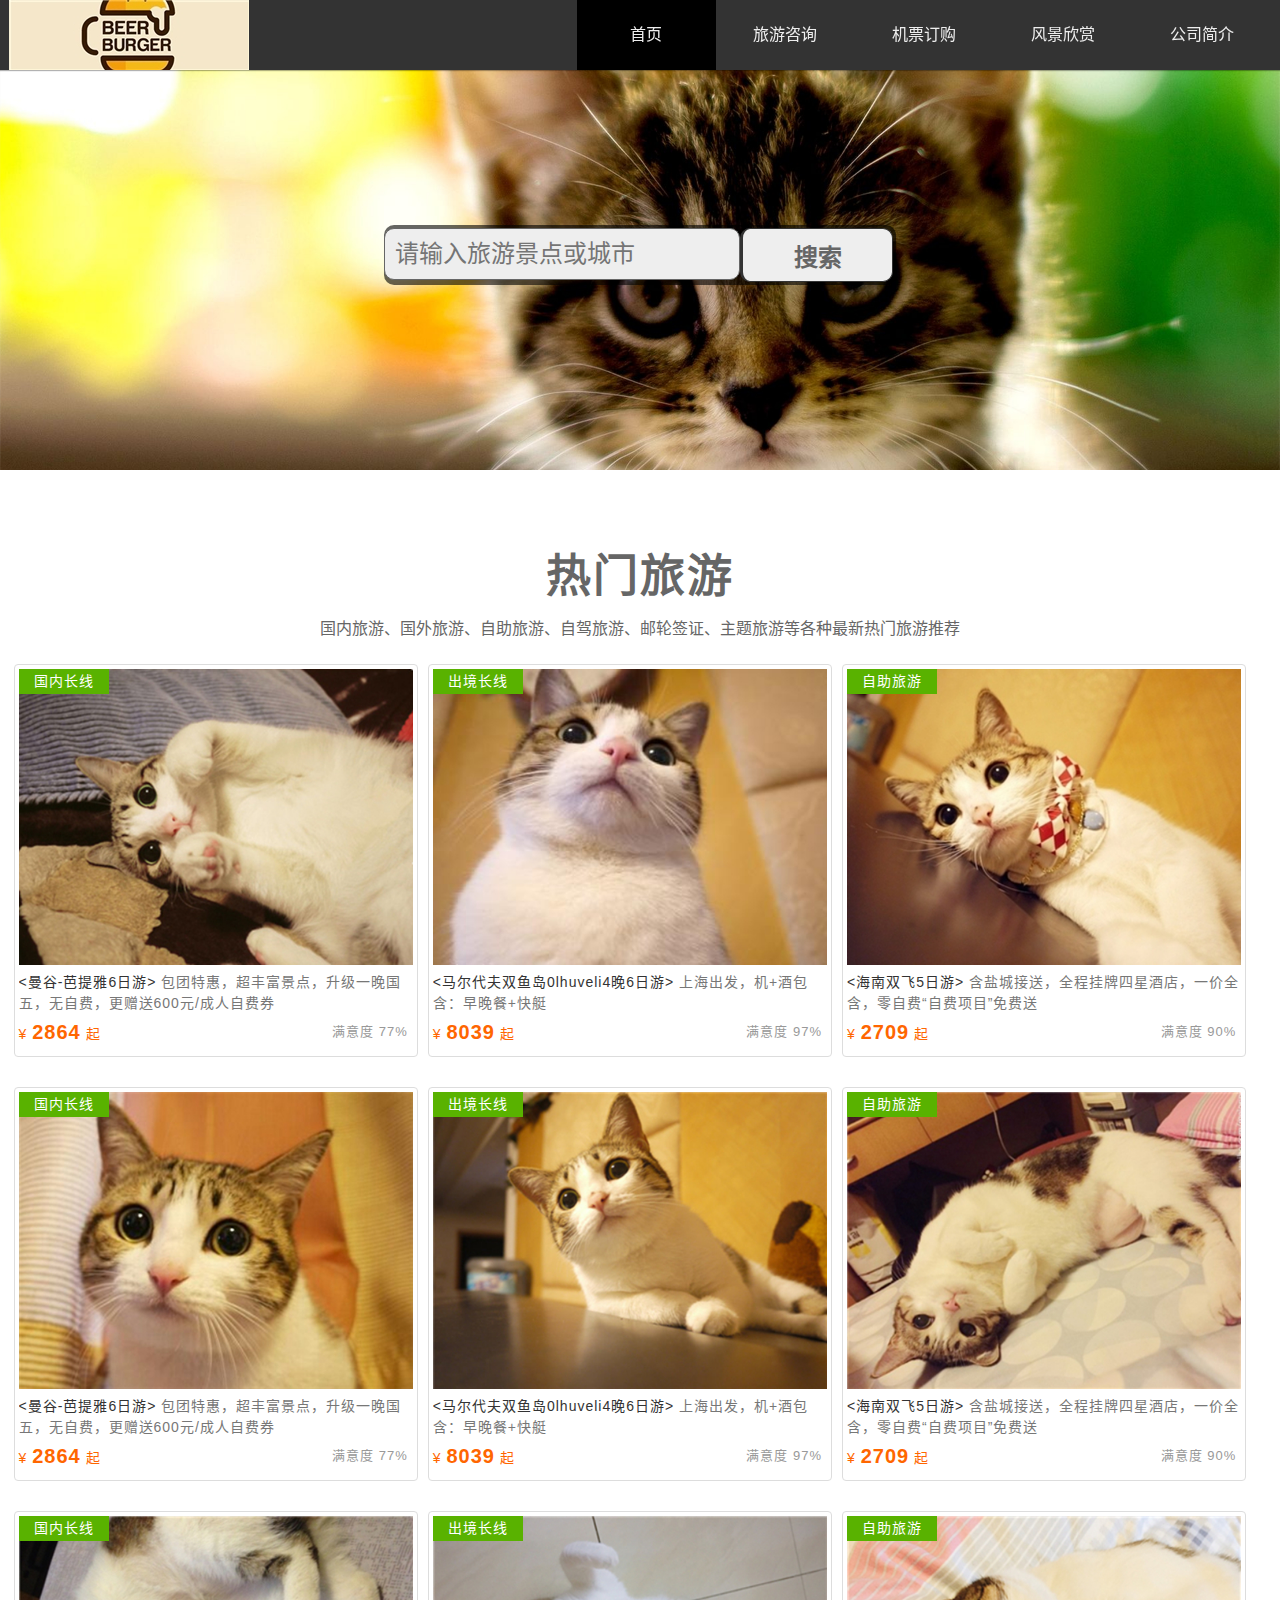
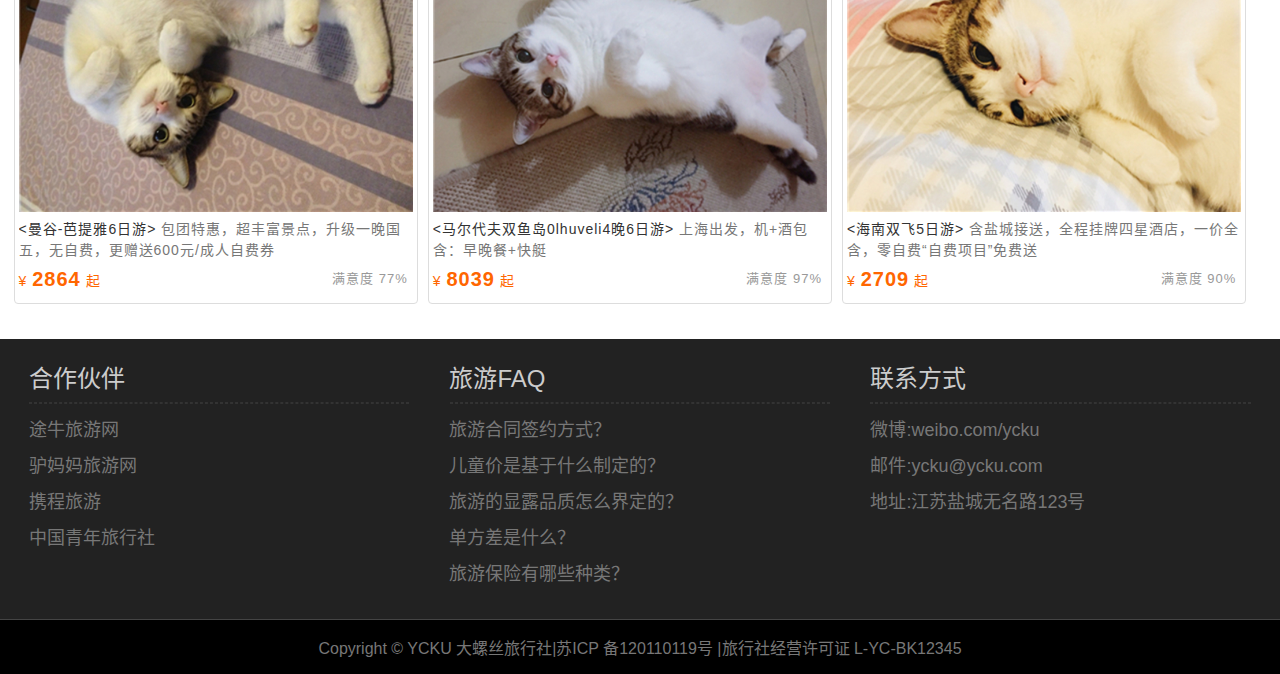
<file: index.html>
<!DOCTYPE html>
<html lang="zh-cn">
<head>
	<meta charset="utf-8">
	<meta name="viewport" content="width=device-width, initial-scale=1.0,user-scalable=no,minimum-scale=1.0">
	<title>大螺丝旅行社--响应式</title>
	<link rel="stylesheet" type="text/css" href="css/style.css">
</head>
<body>


<header id="header">
	<div class="center">
		<h1 class="logo">大螺丝的旅行社</h1>
		<nav class="link">
			<h2 class="none">网站导航</h2>
			<ul>
				<li class="active"><a href="index.html">首页</a></li>
				<li><a href="information.html"><span class="xs-hidden">旅游</span>咨询</a></li>
				<li><a href="ticket.html">机票<span class="xs-hidden">订购</span></a></li>
				<li class="xs-hidden"><a href="scenery.html">风景欣赏</a></li>
				<li><a href="about.html"><span class="xs-hidden">公司</span>简介</a></li>
			</ul>
		</nav>
	</div>
</header>	

<div id="adver">
	<img src="img/adver.jpg">
	<div class="center"></div>
	<div class="center copy">
		<input type="text" name="" id="" class="search" placeholder="请输入旅游景点或城市">
		<button class="button">搜索</button>
	</div>
</div>


<div id='tour'>
	<section class="center">
		<h2>热门旅游</h2>
		<p>国内旅游、国外旅游、自助旅游、自驾旅游、邮轮签证、主题旅游等各种最新热门旅游推荐</p>
	</section>

	<figure>
		<img src="img/tour1.jpg" alt="" >
		<figcaption>
			<div class="tour-title">
				<strong class="title">&lt曼谷-芭提雅6日游&gt </strong>包团特惠，超丰富景点，升级一晚国五，无自费，更赠送600元/成人自费券
			</div>
			<div class="info">
				<em class="sat">满意度 77%</em>
				<span class="price">¥ <strong>2864</strong> 起</span>
			</div>
			<div class="type">国内长线</div>
		</figcaption>
	</figure>	
	
	<figure>
		<img src="img/tour2.jpg" alt="马尔代夫双鱼岛0lhuveli4晚6日游" >
		<figcaption>
			<div class="tour-title">
			<strong class="title">&lt马尔代夫双鱼岛0lhuveli4晚6日游&gt </strong>
			上海出发，机+酒包含：早晚餐+快艇
			</div>
			<div class="info">
				<em class="sat">满意度 97%</em>
				<span class="price">¥ <strong>8039</strong> 起</span>
			</div>
			<div class="type">出境长线</div>
		</figcaption>	
	</figure>	

	<figure>
		<img src="img/tour3.jpg" alt="海南双飞5日游" >
		<figcaption>
			<div class="tour-title">
			<strong class="title">&lt海南双飞5日游&gt </strong>
			含盐城接送，全程挂牌四星酒店，一价全含，零自费“自费项目”免费送
			</div>
			<div class="info">
				<em class="sat">满意度 90%</em>
				<span class="price">¥ <strong>2709</strong> 起</span>
			</div>
			<div class="type">自助旅游</div>
		</figcaption>
	</figure>	

		<figure>
		<img src="img/tour4.jpg" alt="" >
		<figcaption>
			<div class="tour-title">
			<strong class="title">&lt曼谷-芭提雅6日游&gt </strong>
			包团特惠，超丰富景点，升级一晚国五，无自费，更赠送600元/成人自费券
			</div>
			<div class="info">
				<em class="sat">满意度 77%</em>
				<span class="price">¥ <strong>2864</strong> 起</span>
			</div>
			<div class="type">国内长线</div>
		</figcaption>
	</figure>	
	
	<figure>
		<img src="img/tour5.jpg" alt="马尔代夫双鱼岛0lhuveli4晚6日游" >
		<figcaption>
			<div class="tour-title">
			<strong class="title">&lt马尔代夫双鱼岛0lhuveli4晚6日游&gt </strong>
			上海出发，机+酒包含：早晚餐+快艇
			</div>
			<div class="info">
				<em class="sat">满意度 97%</em>
				<span class="price">¥ <strong>8039</strong> 起</span>
			</div>
			<div class="type">出境长线</div>
		</figcaption>
	</figure>	

		<figure>
		<img src="img/tour6.jpg" alt="海南双飞5日游" >
		<figcaption>
			<div class="tour-title">
			<strong class="title">&lt海南双飞5日游&gt </strong>
			含盐城接送，全程挂牌四星酒店，一价全含，零自费“自费项目”免费送
			</div>
			<div class="info">
				<em class="sat">满意度 90%</em>
				<span class="price">¥ <strong>2709</strong> 起</span>
			</div>
			<div class="type">自助旅游</div>
		</figcaption>

	</figure>	
		<figure>
		<img src="img/tour7.jpg" alt="" >
		<figcaption>
			<div class="tour-title">
			<strong class="title">&lt曼谷-芭提雅6日游&gt </strong>
			包团特惠，超丰富景点，升级一晚国五，无自费，更赠送600元/成人自费券
			</div>
			<div class="info">
				<em class="sat">满意度 77%</em>
				<span class="price">¥ <strong>2864</strong> 起</span>
			</div>
			<div class="type">国内长线</div>
		</figcaption>
	</figure>	
	
	<figure>
		<img src="img/tour8.jpg" alt="马尔代夫双鱼岛0lhuveli4晚6日游" >
		<figcaption>
			<div class="tour-title">
			<strong class="title">&lt马尔代夫双鱼岛0lhuveli4晚6日游&gt </strong>
			上海出发，机+酒包含：早晚餐+快艇
			</div>
			<div class="info">
				<em class="sat">满意度 97%</em>
				<span class="price">¥ <strong>8039</strong> 起</span>
			</div>
			<div class="type">出境长线</div>
		</figcaption>
	
	</figure>	
		<figure>
		<img src="img/tour9.jpg" alt="海南双飞5日游" >
		<figcaption>
			<div class="tour-title">
			<strong class="title">&lt海南双飞5日游&gt </strong>
			含盐城接送，全程挂牌四星酒店，一价全含，零自费“自费项目”免费送
			</div>
			<div class="info">
				<em class="sat">满意度 90%</em>
				<span class="price">¥ <strong>2709</strong> 起</span>
			</div>
			<div class="type">自助旅游</div>
		</figcaption>
	</figure>	
</div>







<footer id='footer'>
	<div class="top sm-hidden">
		<div class="block left">
			<h2>合作伙伴</h2>
			<hr>
			<ul>
				<li>途牛旅游网</li>
				<li>驴妈妈旅游网</li>
				<li>携程旅游</li>
				<li>中国青年旅行社</li>
			</ul>

		</div>
		<div class="block center">
			<h2>旅游FAQ</h2>
			<hr>
			<ul>
				<li>旅游合同签约方式？</li>
				<li>儿童价是基于什么制定的？</li>
				<li>旅游的显露品质怎么界定的？</li>
				<li>单方差是什么？</li>
				<li>旅游保险有哪些种类？</li>
			</ul>

		</div>
		<div class="block right">

					<h2>联系方式</h2>
			<hr>
			<ul>
				<li>微博:weibo.com/ycku</li>
				<li>邮件:ycku@ycku.com</li>
				<li>地址:江苏盐城无名路123号</li>
			</ul>
		</div>
	</div>
	<div class="clearfix"></div>
	<div class="version sm-visible">
		客户端|触屏版|电脑版
	</div>
	<div class="bottom">
	Copyright  &copy YCKU 大螺丝旅行社|苏ICP 备120110119号 <class class="sm-hidden"> |旅行社经营许可证 L-YC-BK12345</class>
	</div>
</footer>

</body>
</html>
</file>
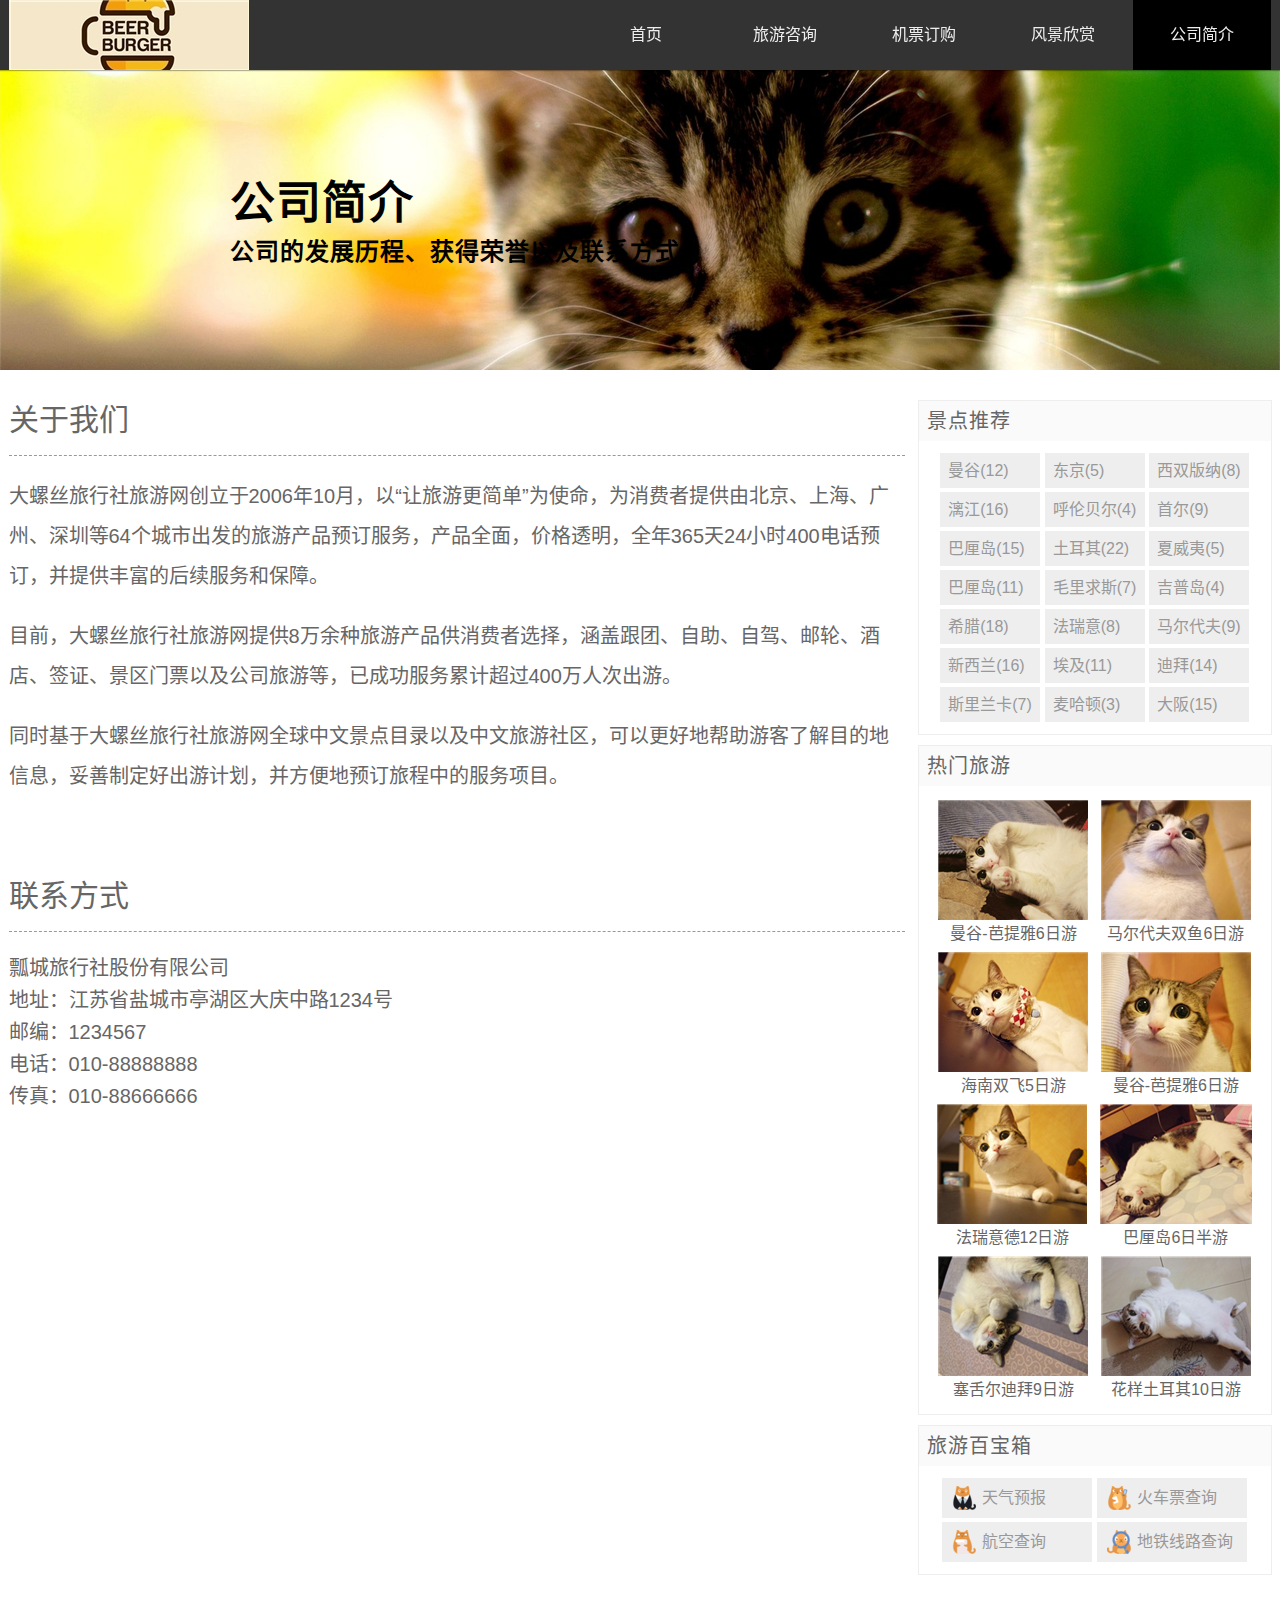
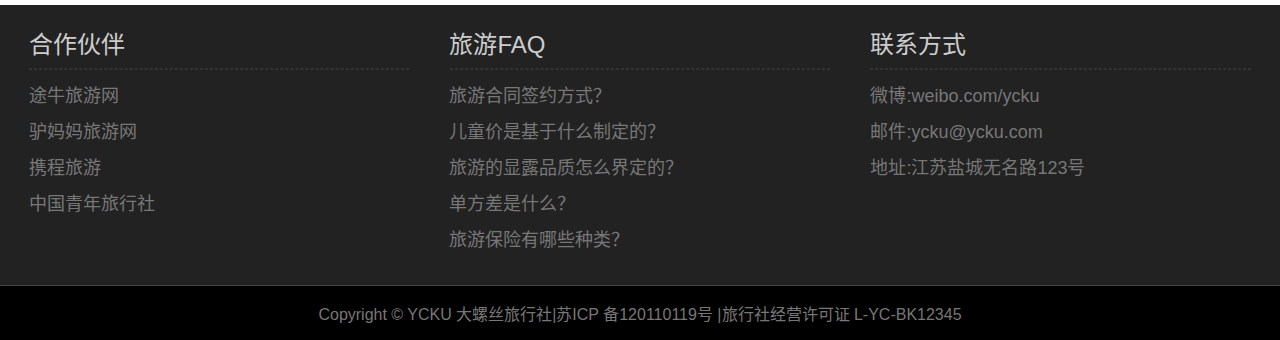
<file: about.html>
<!DOCTYPE html>
<html lang="zh-cn">
<head>
	<meta charset="utf-8">
	<meta name="viewport" content="width=device-width, initial-scale=1.0,user-scalable=no,minimum-scale=1.0">
	<title>大螺丝旅行社--响应式</title>
	<link rel="stylesheet" type="text/css" href="css/style.css">
</head>
<body>


<header id="header">
	<div class="center">
		<h1 class="logo">大螺丝的旅行社</h1>
		<nav class="link">
			<h2 class="none">网站导航</h2>
			<ul>
				<li ><a href="index.html">首页</a></li>
				<li><a href="information.html"><span class="xs-hidden">旅游</span>咨询</a></li>
				<li><a href="ticket.html">机票<span class="xs-hidden">订购</span></a></li>
				<li class="xs-hidden"><a href="scenery.html">风景欣赏</a></li>
				<li class="active"><a href="about.html"><span class="xs-hidden">公司</span>简介</a></li>
			</ul>
		</nav>
	</div>
</header>	

<div id="headline">
	<img src="img/headline.jpg">
	<hgroup>
		<h2>公司简介</h2>
		<h3>公司的发展历程、获得荣誉以及联系方式</h3>
	</hgroup>
</div>

<div id="container">
	<aside class="sidebar">
		<div class="sidebox recommend">
			<h2>景点推荐</h2>
			<div class="tag">
				<ul>
				<li><a href="###">曼谷(12)</a></li>
				<li><a href="###">东京(5)</a></li>
				<li><a href="###">西双版纳(8)</a></li>
				<li><a href="###">漓江(16)</a></li>
				<li><a href="###">呼伦贝尔(4)</a></li>
				<li><a href="###">首尔(9)</a></li>
				<li><a href="###">巴厘岛(15)</a></li>
				<li><a href="###">土耳其(22)</a></li>
				<li><a href="###">夏威夷(5)</a></li>
				<li><a href="###">巴厘岛(11)</a></li>
				<li><a href="###">毛里求斯(7)</a></li>
				<li><a href="###">吉普岛(4)</a></li>
				<li><a href="###">希腊(18)</a></li>
				<li><a href="###">法瑞意(8)</a></li>
				<li><a href="###">马尔代夫(9)</a></li>
				<li><a href="###">新西兰(16)</a></li>
				<li><a href="###">埃及(11)</a></li>
				<li><a href="###">迪拜(14)</a></li>
				<li><a href="###">斯里兰卡(7)</a></li>
				<li><a href="###">麦哈顿(3)</a></li>
				<li><a href="###">大阪(15)</a></li>
				</ul>
			</div>
		</div>
		<div class="sidebox hot">
			<h2>热门旅游</h2>
			<div class="figure">
				<figure>
					<img src="img/hot1.jpg" alt="曼谷-芭提雅6日游">
					<figcaption>曼谷-芭提雅6日游</figcaption>
				</figure>
				<figure>
					<img src="img/hot2.jpg" alt="马尔代夫双鱼6日游">
					<figcaption>马尔代夫双鱼6日游</figcaption>
				</figure>
				<figure>
					<img src="img/hot3.jpg" alt="海南双飞5日游">
					<figcaption>海南双飞5日游</figcaption>
				</figure>
				<figure>
					<img src="img/hot4.jpg" alt="曼谷-芭提雅6日游">
					<figcaption>曼谷-芭提雅6日游</figcaption>
				</figure>
				<figure>
					<img src="img/hot5.jpg" alt="法瑞意德12日游">
					<figcaption>法瑞意德12日游</figcaption>
				</figure>
				<figure>
					<img src="img/hot6.jpg" alt="巴厘岛6日半游">
					<figcaption>巴厘岛6日半游</figcaption>
				</figure>
				<figure>
					<img src="img/hot7.jpg" alt="塞舌尔迪拜9日游">
					<figcaption>塞舌尔迪拜9日游</figcaption>
				</figure>
				<figure>
					<img src="img/hot8.jpg" alt="花样土耳其10日游">
					<figcaption>花样土耳其10日游</figcaption>
				</figure>				
			</div>
		</div>
		<div class="sidebox treasure">
			<h2>旅游百宝箱</h2>
			<div class="box">
				<a href="###" class="trea1">天气预报</a>
				<a href="###" class="trea2">火车票查询</a>
				<a href="###" class="trea3">航空查询</a>
				<a href="###" class="trea4">地铁线路查询</a>
			</div>
		</div>
	</aside>
	<div class="list about">
		<section>
			<h2>关于我们</h2>
			<p>大螺丝旅行社旅游网创立于2006年10月，以“让旅游更简单”为使命，为消费者提供由北京、上海、广州、深圳等64个城市出发的旅游产品预订服务，产品全面，价格透明，全年365天24小时400电话预订，并提供丰富的后续服务和保障。</p>
			<p>目前，大螺丝旅行社旅游网提供8万余种旅游产品供消费者选择，涵盖跟团、自助、自驾、邮轮、酒店、签证、景区门票以及公司旅游等，已成功服务累计超过400万人次出游。</p>
			<p>同时基于大螺丝旅行社旅游网全球中文景点目录以及中文旅游社区，可以更好地帮助游客了解目的地信息，妥善制定好出游计划，并方便地预订旅程中的服务项目。</p>
		</section>
		<p>&nbsp;</p>
		<section>
			<h2>联系方式</h2>
				<address>
					<ul>
						<li>瓢城旅行社股份有限公司</li>
						<li>地址：江苏省盐城市亭湖区大庆中路1234号</li>
						<li>邮编：1234567</li>
						<li>电话：010-88888888</li>
						<li>传真：010-88666666</li>
					</ul>
				</address>
		</section>
	</div>
</div>



<footer id='footer'>
	<div class="top sm-hidden">
		<div class="block left">
			<h2>合作伙伴</h2>
			<hr>
			<ul>
				<li>途牛旅游网</li>
				<li>驴妈妈旅游网</li>
				<li>携程旅游</li>
				<li>中国青年旅行社</li>
			</ul>

		</div>
		<div class="block center">
			<h2>旅游FAQ</h2>
			<hr>
			<ul>
				<li>旅游合同签约方式？</li>
				<li>儿童价是基于什么制定的？</li>
				<li>旅游的显露品质怎么界定的？</li>
				<li>单方差是什么？</li>
				<li>旅游保险有哪些种类？</li>
			</ul>

		</div>
		<div class="block right">

					<h2>联系方式</h2>
			<hr>
			<ul>
				<li>微博:weibo.com/ycku</li>
				<li>邮件:ycku@ycku.com</li>
				<li>地址:江苏盐城无名路123号</li>
			</ul>
		</div>
	</div>
	<div class="clearfix"></div>
	<div class="version sm-visible">
		客户端|触屏版|电脑版
	</div>
	<div class="bottom">
	Copyright  &copy YCKU 大螺丝旅行社|苏ICP 备120110119号 <class class="sm-hidden"> |旅行社经营许可证 L-YC-BK12345</class>
	</div>
</footer>

</body>
</html>
</file>
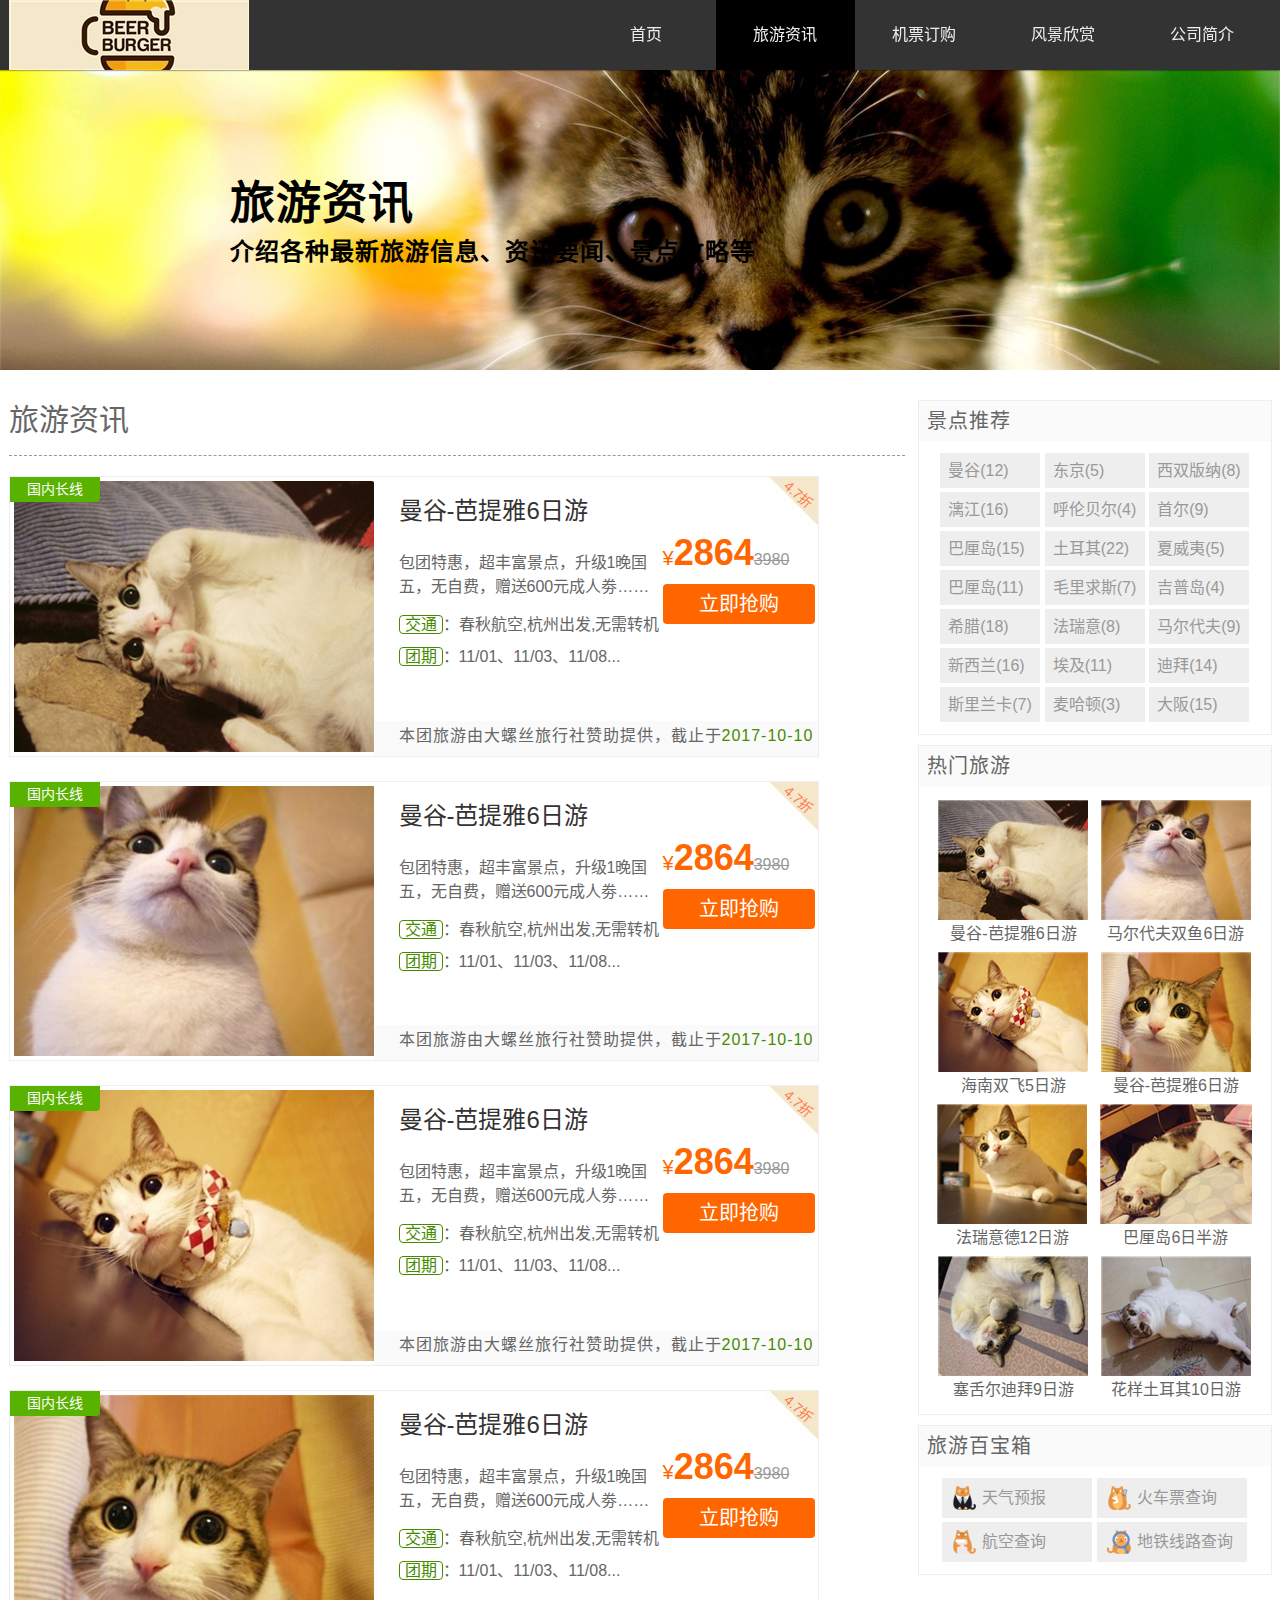
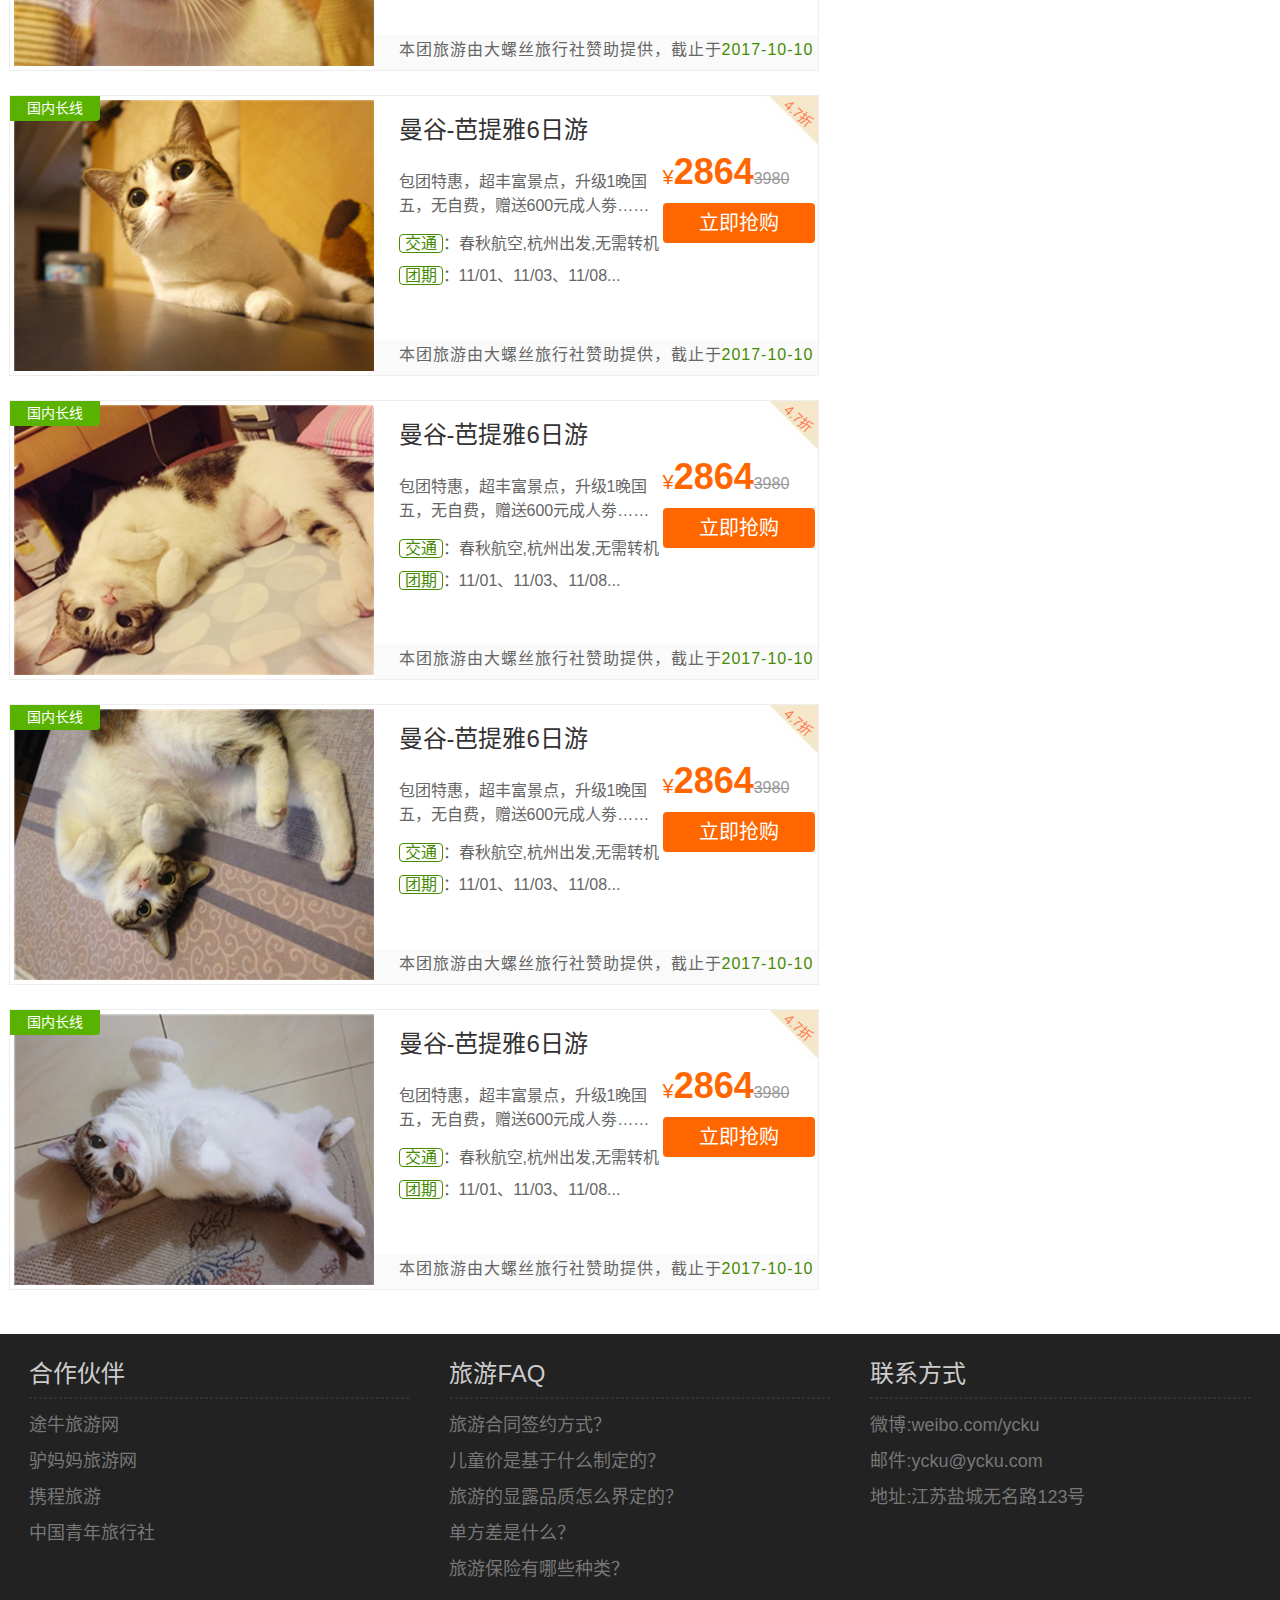
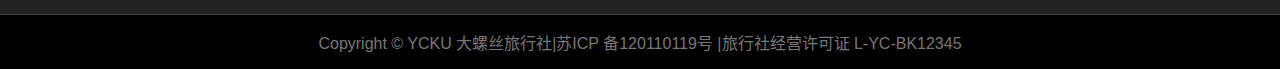
<file: information.html>
<!DOCTYPE html>
<html lang="zh-cn">
<head>
	<meta charset="utf-8">
	<meta name="viewport" content="width=device-width, initial-scale=1.0,user-scalable=no,minimum-scale=1.0">
	<title>大螺丝旅行社--响应式</title>
	<link rel="stylesheet" type="text/css" href="css/style.css">
</head>
<body>


<header id="header">
	<div class="center">
		<h1 class="logo">大螺丝的旅行社</h1>
		<nav class="link">
			<h2 class="none">网站导航</h2>
			<ul>
				<li ><a href="index.html">首页</a></li>
				<li class="active"><a href="information.html"><span class="xs-hidden">旅游</span>资讯</a></li>
				<li><a href="ticket.html">机票<span class="xs-hidden">订购</span></a></li>
				<li class="xs-hidden"><a href="scenery.html">风景欣赏</a></li>
				<li ><a href="about.html"><span class="xs-hidden">公司</span>简介</a></li>
			</ul>
		</nav>
	</div>
</header>	

<div id="headline">
	<img src="img/headline.jpg">
	<hgroup>
		<h2>旅游资讯</h2>
		<h3>介绍各种最新旅游信息、资讯要闻、景点攻略等</h3>
	</hgroup>
</div>

<div id="container">
	<aside class="sidebar">
		<div class="sidebox recommend">
			<h2>景点推荐</h2>
			<div class="tag">
				<ul>
				<li><a href="###">曼谷(12)</a></li>
				<li><a href="###">东京(5)</a></li>
				<li><a href="###">西双版纳(8)</a></li>
				<li><a href="###">漓江(16)</a></li>
				<li><a href="###">呼伦贝尔(4)</a></li>
				<li><a href="###">首尔(9)</a></li>
				<li><a href="###">巴厘岛(15)</a></li>
				<li><a href="###">土耳其(22)</a></li>
				<li><a href="###">夏威夷(5)</a></li>
				<li><a href="###">巴厘岛(11)</a></li>
				<li><a href="###">毛里求斯(7)</a></li>
				<li><a href="###">吉普岛(4)</a></li>
				<li><a href="###">希腊(18)</a></li>
				<li><a href="###">法瑞意(8)</a></li>
				<li><a href="###">马尔代夫(9)</a></li>
				<li><a href="###">新西兰(16)</a></li>
				<li><a href="###">埃及(11)</a></li>
				<li><a href="###">迪拜(14)</a></li>
				<li><a href="###">斯里兰卡(7)</a></li>
				<li><a href="###">麦哈顿(3)</a></li>
				<li><a href="###">大阪(15)</a></li>
				</ul>
			</div>
		</div>
		<div class="sidebox hot">
			<h2>热门旅游</h2>
			<div class="figure">
				<figure>
					<img src="img/hot1.jpg" alt="曼谷-芭提雅6日游">
					<figcaption>曼谷-芭提雅6日游</figcaption>
				</figure>
				<figure>
					<img src="img/hot2.jpg" alt="马尔代夫双鱼6日游">
					<figcaption>马尔代夫双鱼6日游</figcaption>
				</figure>
				<figure>
					<img src="img/hot3.jpg" alt="海南双飞5日游">
					<figcaption>海南双飞5日游</figcaption>
				</figure>
				<figure>
					<img src="img/hot4.jpg" alt="曼谷-芭提雅6日游">
					<figcaption>曼谷-芭提雅6日游</figcaption>
				</figure>
				<figure>
					<img src="img/hot5.jpg" alt="法瑞意德12日游">
					<figcaption>法瑞意德12日游</figcaption>
				</figure>
				<figure>
					<img src="img/hot6.jpg" alt="巴厘岛6日半游">
					<figcaption>巴厘岛6日半游</figcaption>
				</figure>
				<figure>
					<img src="img/hot7.jpg" alt="塞舌尔迪拜9日游">
					<figcaption>塞舌尔迪拜9日游</figcaption>
				</figure>
				<figure>
					<img src="img/hot8.jpg" alt="花样土耳其10日游">
					<figcaption>花样土耳其10日游</figcaption>
				</figure>				
			</div>
		</div>
		<div class="sidebox treasure">
			<h2>旅游百宝箱</h2>
			<div class="box">
				<a href="###" class="trea1">天气预报</a>
				<a href="###" class="trea2">火车票查询</a>
				<a href="###" class="trea3">航空查询</a>
				<a href="###" class="trea4">地铁线路查询</a>
			</div>
		</div>
	</aside>
	<div class="list information">
	<h2 style="margin:0 0 20px 0">旅游资讯</h2>
		<figure class="tour">
			<img src="img/tour1.jpg" alt="曼谷-芭提雅6日游">
			<figcaption>
				<article>
					<header>
						<hgroup>
							<h2>曼谷-芭提雅6日游</h2>
							<h3>包团特惠，超丰富景点，升级1晚国五，无自费，赠送600元成人劵……</h3>
						</hgroup>	
					</header>
					<ol class="md-hidden">
						<li><mark>交通</mark>：春秋航空,杭州出发,无需转机</li>
						<li><mark>团期</mark>：11/01、11/03、11/08...</li>
					</ol>
					<div class="buy">
						<div class="price">¥<strong>2864</strong><s>3980</s></div>
						<div class="reserve md-hidden"><a href="###">立即抢购</a></div>
					</div>
					<div class="type">国内长线</div>
					<div class="disc xs-hidden"><span>4.7折</span></div>
					<footer class='md-hidden'>
						本团旅游由大螺丝旅行社赞助提供，截止于<time>2017-10-10</time>
					</footer>
				</article>
			</figcaption>
		</figure>
		<div class="clearfix"></div>
		<figure class="tour">
			<img src="img/tour2.jpg" alt="曼谷-芭提雅6日游">
			<figcaption>
				<article>
					<header>
						<hgroup>
							<h2>曼谷-芭提雅6日游</h2>
							<h3>包团特惠，超丰富景点，升级1晚国五，无自费，赠送600元成人劵……</h3>
						</hgroup>	
					</header>
					<ol class="md-hidden">
						<li><mark>交通</mark>：春秋航空,杭州出发,无需转机</li>
						<li><mark>团期</mark>：11/01、11/03、11/08...</li>
					</ol>
					<div class="buy">
						<div class="price">¥<strong>2864</strong><s>3980</s></div>
						<div class="reserve md-hidden"><a href="###">立即抢购</a></div>
					</div>
					<div class="type">国内长线</div>
					<div class="disc xs-hidden"><span>4.7折</span></div>
					<footer class='md-hidden'>
						本团旅游由大螺丝旅行社赞助提供，截止于<time>2017-10-10</time>
					</footer>
				</article>
			</figcaption>
		</figure>
		<div class="clearfix"></div>
		<figure class="tour">
			<img src="img/tour3.jpg" alt="曼谷-芭提雅6日游">
			<figcaption>
				<article>
					<header>
						<hgroup>
							<h2>曼谷-芭提雅6日游</h2>
							<h3>包团特惠，超丰富景点，升级1晚国五，无自费，赠送600元成人劵……</h3>
						</hgroup>	
					</header>
					<ol class="md-hidden">
						<li><mark>交通</mark>：春秋航空,杭州出发,无需转机</li>
						<li><mark>团期</mark>：11/01、11/03、11/08...</li>
					</ol>
					<div class="buy">
						<div class="price">¥<strong>2864</strong><s>3980</s></div>
						<div class="reserve md-hidden"><a href="###">立即抢购</a></div>
					</div>
					<div class="type">国内长线</div>
					<div class="disc xs-hidden"><span>4.7折</span></div>
					<footer class='md-hidden'>
						本团旅游由大螺丝旅行社赞助提供，截止于<time>2017-10-10</time>
					</footer>
				</article>
			</figcaption>
		</figure>
		<div class="clearfix"></div>
			<figure class="tour">
			<img src="img/tour4.jpg" alt="曼谷-芭提雅6日游">
			<figcaption>
				<article>
					<header>
						<hgroup>
							<h2>曼谷-芭提雅6日游</h2>
							<h3>包团特惠，超丰富景点，升级1晚国五，无自费，赠送600元成人劵……</h3>
						</hgroup>	
					</header>
					<ol class="md-hidden">
						<li><mark>交通</mark>：春秋航空,杭州出发,无需转机</li>
						<li><mark>团期</mark>：11/01、11/03、11/08...</li>
					</ol>
					<div class="buy">
						<div class="price">¥<strong>2864</strong><s>3980</s></div>
						<div class="reserve md-hidden"><a href="###">立即抢购</a></div>
					</div>
					<div class="type">国内长线</div>
					<div class="disc xs-hidden"><span>4.7折</span></div>
					<footer class='md-hidden'>
						本团旅游由大螺丝旅行社赞助提供，截止于<time>2017-10-10</time>
					</footer>
				</article>
			</figcaption>
		</figure>
		<div class="clearfix"></div>
				<figure class="tour">
			<img src="img/tour5.jpg" alt="曼谷-芭提雅6日游">
			<figcaption>
				<article>
					<header>
						<hgroup>
							<h2>曼谷-芭提雅6日游</h2>
							<h3>包团特惠，超丰富景点，升级1晚国五，无自费，赠送600元成人劵……</h3>
						</hgroup>	
					</header>
					<ol class="md-hidden">
						<li><mark>交通</mark>：春秋航空,杭州出发,无需转机</li>
						<li><mark>团期</mark>：11/01、11/03、11/08...</li>
					</ol>
					<div class="buy">
						<div class="price">¥<strong>2864</strong><s>3980</s></div>
						<div class="reserve md-hidden"><a href="###">立即抢购</a></div>
					</div>
					<div class="type">国内长线</div>
					<div class="disc xs-hidden"><span>4.7折</span></div>
					<footer class='md-hidden'>
						本团旅游由大螺丝旅行社赞助提供，截止于<time>2017-10-10</time>
					</footer>
				</article>
			</figcaption>
		</figure>
		<div class="clearfix"></div>
				<figure class="tour">
			<img src="img/tour6.jpg" alt="曼谷-芭提雅6日游">
			<figcaption>
				<article>
					<header>
						<hgroup>
							<h2>曼谷-芭提雅6日游</h2>
							<h3>包团特惠，超丰富景点，升级1晚国五，无自费，赠送600元成人劵……</h3>
						</hgroup>	
					</header>
					<ol class="md-hidden">
						<li><mark>交通</mark>：春秋航空,杭州出发,无需转机</li>
						<li><mark>团期</mark>：11/01、11/03、11/08...</li>
					</ol>
					<div class="buy">
						<div class="price">¥<strong>2864</strong><s>3980</s></div>
						<div class="reserve md-hidden"><a href="###">立即抢购</a></div>
					</div>
					<div class="type">国内长线</div>
					<div class="disc xs-hidden"><span>4.7折</span></div>
					<footer class='md-hidden'>
						本团旅游由大螺丝旅行社赞助提供，截止于<time>2017-10-10</time>
					</footer>
				</article>
			</figcaption>
		</figure>
		<div class="clearfix"></div>
				<figure class="tour">
			<img src="img/tour7.jpg" alt="曼谷-芭提雅6日游">
			<figcaption>
				<article>
					<header>
						<hgroup>
							<h2>曼谷-芭提雅6日游</h2>
							<h3>包团特惠，超丰富景点，升级1晚国五，无自费，赠送600元成人劵……</h3>
						</hgroup>	
					</header>
					<ol class="md-hidden">
						<li><mark>交通</mark>：春秋航空,杭州出发,无需转机</li>
						<li><mark>团期</mark>：11/01、11/03、11/08...</li>
					</ol>
					<div class="buy">
						<div class="price">¥<strong>2864</strong><s>3980</s></div>
						<div class="reserve md-hidden"><a href="###">立即抢购</a></div>
					</div>
					<div class="type">国内长线</div>
					<div class="disc xs-hidden"><span>4.7折</span></div>
					<footer class='md-hidden'>
						本团旅游由大螺丝旅行社赞助提供，截止于<time>2017-10-10</time>
					</footer>
				</article>
			</figcaption>
		</figure>
		<div class="clearfix"></div>
				<figure class="tour">
			<img src="img/tour8.jpg" alt="曼谷-芭提雅6日游">
			<figcaption>
				<article>
					<header>
						<hgroup>
							<h2>曼谷-芭提雅6日游</h2>
							<h3>包团特惠，超丰富景点，升级1晚国五，无自费，赠送600元成人劵……</h3>
						</hgroup>	
					</header>
					<ol class="md-hidden">
						<li><mark>交通</mark>：春秋航空,杭州出发,无需转机</li>
						<li><mark>团期</mark>：11/01、11/03、11/08...</li>
					</ol>
					<div class="buy">
						<div class="price">¥<strong>2864</strong><s>3980</s></div>
						<div class="reserve md-hidden"><a href="###">立即抢购</a></div>
					</div>
					<div class="type">国内长线</div>
					<div class="disc xs-hidden"><span>4.7折</span></div>
					<footer class='md-hidden'>
						本团旅游由大螺丝旅行社赞助提供，截止于<time>2017-10-10</time>
					</footer>
				</article>
			</figcaption>
		</figure>
		<div class="clearfix"></div>
	</div>
</div>




<footer id='footer'>
	<div class="top sm-hidden">
		<div class="block left">
			<h2>合作伙伴</h2>
			<hr>
			<ul>
				<li>途牛旅游网</li>
				<li>驴妈妈旅游网</li>
				<li>携程旅游</li>
				<li>中国青年旅行社</li>
			</ul>

		</div>
		<div class="block center">
			<h2>旅游FAQ</h2>
			<hr>
			<ul>
				<li>旅游合同签约方式？</li>
				<li>儿童价是基于什么制定的？</li>
				<li>旅游的显露品质怎么界定的？</li>
				<li>单方差是什么？</li>
				<li>旅游保险有哪些种类？</li>
			</ul>

		</div>
		<div class="block right">

					<h2>联系方式</h2>
			<hr>
			<ul>
				<li>微博:weibo.com/ycku</li>
				<li>邮件:ycku@ycku.com</li>
				<li>地址:江苏盐城无名路123号</li>
			</ul>
		</div>
	</div>
	<div class="clearfix"></div>
	<div class="version sm-visible">
		客户端|触屏版|电脑版
	</div>
	<div class="bottom">
	Copyright  &copy YCKU 大螺丝旅行社|苏ICP 备120110119号 <class class="sm-hidden"> |旅行社经营许可证 L-YC-BK12345</class>
	</div>
</footer>

</body>
</html>
</file>
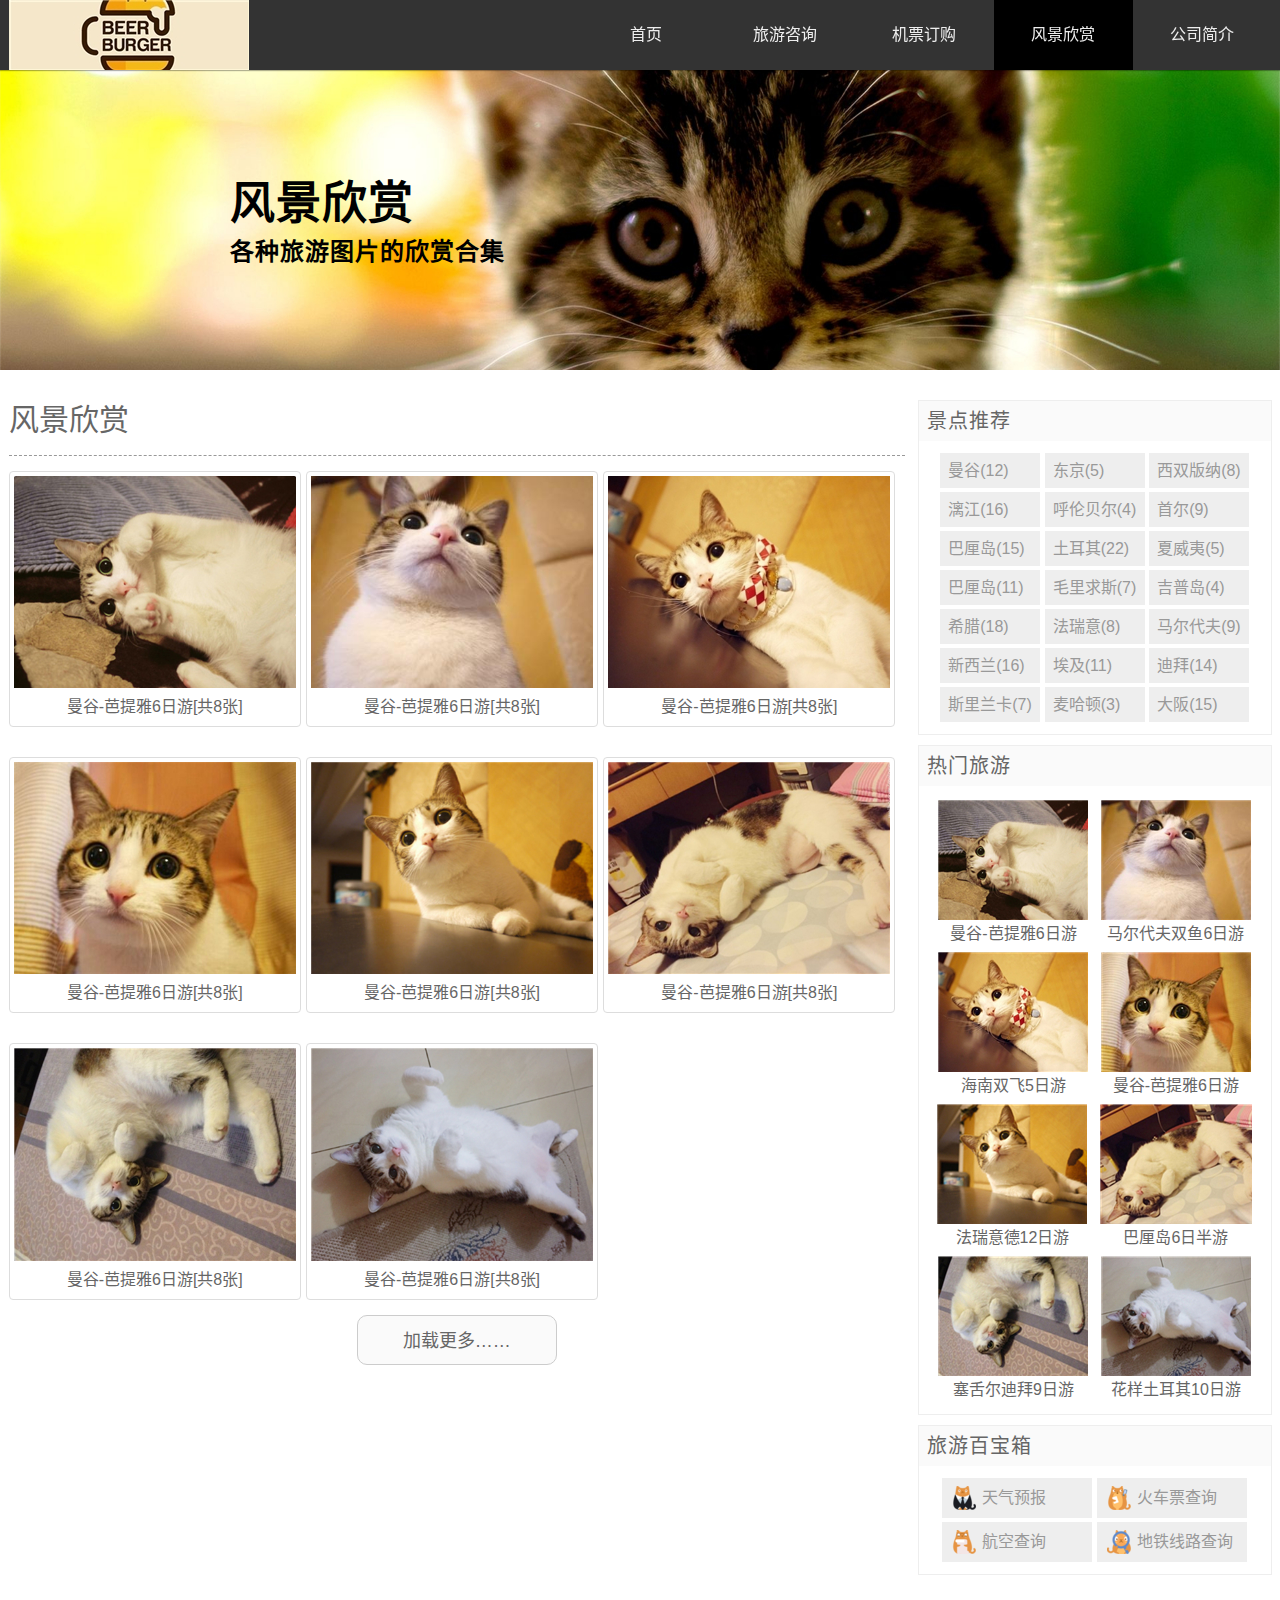
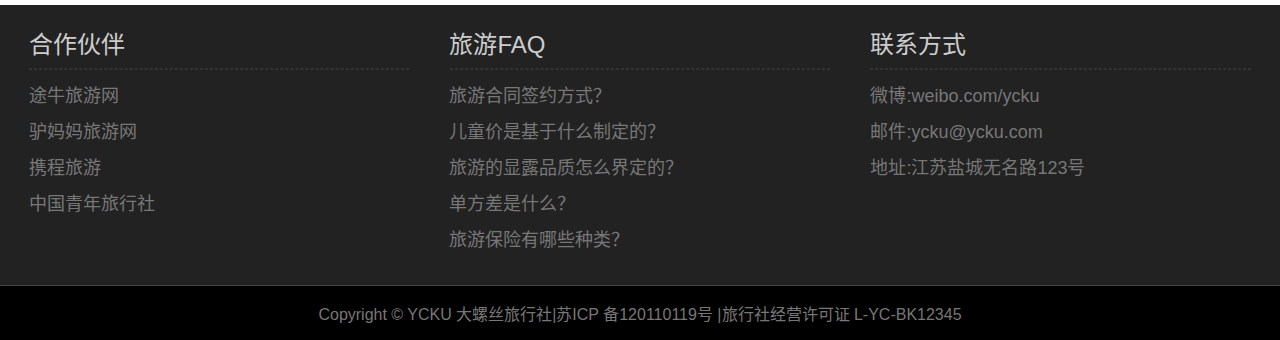
<file: scenery.html>
<!DOCTYPE html>
<html lang="zh-cn">
<head>
	<meta charset="utf-8">
	<meta name="viewport" content="width=device-width, initial-scale=1.0,user-scalable=no,minimum-scale=1.0">
	<title>大螺丝旅行社--响应式</title>
	<link rel="stylesheet" type="text/css" href="css/style.css">
</head>
<body>


<header id="header">
	<div class="center">
		<h1 class="logo">大螺丝的旅行社</h1>
		<nav class="link">
			<h2 class="none">网站导航</h2>
			<ul>
				<li ><a href="index.html">首页</a></li>
				<li><a href="information.html"><span class="xs-hidden">旅游</span>咨询</a></li>
				<li><a href="ticket.html">机票<span class="xs-hidden">订购</span></a></li>
				<li class="xs-hidden active"><a href="scenery.html">风景欣赏</a></li>
				<li ><a href="about.html"><span class="xs-hidden">公司</span>简介</a></li>
			</ul>
		</nav>
	</div>
</header>	

<div id="headline">
	<img src="img/headline.jpg">
	<hgroup>
		<h2>风景欣赏</h2>
		<h3>各种旅游图片的欣赏合集</h3>
	</hgroup>
</div>

<div id="container">
	<aside class="sidebar">
		<div class="sidebox recommend">
			<h2>景点推荐</h2>
			<div class="tag">
				<ul>
				<li><a href="###">曼谷(12)</a></li>
				<li><a href="###">东京(5)</a></li>
				<li><a href="###">西双版纳(8)</a></li>
				<li><a href="###">漓江(16)</a></li>
				<li><a href="###">呼伦贝尔(4)</a></li>
				<li><a href="###">首尔(9)</a></li>
				<li><a href="###">巴厘岛(15)</a></li>
				<li><a href="###">土耳其(22)</a></li>
				<li><a href="###">夏威夷(5)</a></li>
				<li><a href="###">巴厘岛(11)</a></li>
				<li><a href="###">毛里求斯(7)</a></li>
				<li><a href="###">吉普岛(4)</a></li>
				<li><a href="###">希腊(18)</a></li>
				<li><a href="###">法瑞意(8)</a></li>
				<li><a href="###">马尔代夫(9)</a></li>
				<li><a href="###">新西兰(16)</a></li>
				<li><a href="###">埃及(11)</a></li>
				<li><a href="###">迪拜(14)</a></li>
				<li><a href="###">斯里兰卡(7)</a></li>
				<li><a href="###">麦哈顿(3)</a></li>
				<li><a href="###">大阪(15)</a></li>
				</ul>
			</div>
		</div>
		<div class="sidebox hot">
			<h2>热门旅游</h2>
			<div class="figure">
				<figure>
					<img src="img/hot1.jpg" alt="曼谷-芭提雅6日游">
					<figcaption>曼谷-芭提雅6日游</figcaption>
				</figure>
				<figure>
					<img src="img/hot2.jpg" alt="马尔代夫双鱼6日游">
					<figcaption>马尔代夫双鱼6日游</figcaption>
				</figure>
				<figure>
					<img src="img/hot3.jpg" alt="海南双飞5日游">
					<figcaption>海南双飞5日游</figcaption>
				</figure>
				<figure>
					<img src="img/hot4.jpg" alt="曼谷-芭提雅6日游">
					<figcaption>曼谷-芭提雅6日游</figcaption>
				</figure>
				<figure>
					<img src="img/hot5.jpg" alt="法瑞意德12日游">
					<figcaption>法瑞意德12日游</figcaption>
				</figure>
				<figure>
					<img src="img/hot6.jpg" alt="巴厘岛6日半游">
					<figcaption>巴厘岛6日半游</figcaption>
				</figure>
				<figure>
					<img src="img/hot7.jpg" alt="塞舌尔迪拜9日游">
					<figcaption>塞舌尔迪拜9日游</figcaption>
				</figure>
				<figure>
					<img src="img/hot8.jpg" alt="花样土耳其10日游">
					<figcaption>花样土耳其10日游</figcaption>
				</figure>				
			</div>
		</div>
		<div class="sidebox treasure">
			<h2>旅游百宝箱</h2>
			<div class="box">
				<a href="###" class="trea1">天气预报</a>
				<a href="###" class="trea2">火车票查询</a>
				<a href="###" class="trea3">航空查询</a>
				<a href="###" class="trea4">地铁线路查询</a>
			</div>
		</div>
	</aside>
	<div class="list scenery">
		<section>
			<h2>风景欣赏</h2>
				<figure>
					<img src="img/s1.jpg" alt="曼谷-芭提雅6日游" >
					<figcaption>曼谷-芭提雅6日游[共8张]</figcaption>
				</figure>
				<figure>
					<img src="img/s2.jpg" alt="曼谷-芭提雅6日游" >
					<figcaption>曼谷-芭提雅6日游[共8张]</figcaption>
				</figure>	
				<figure>
					<img src="img/s3.jpg" alt="曼谷-芭提雅6日游" >
					<figcaption>曼谷-芭提雅6日游[共8张]</figcaption>
				</figure>
				<figure>
					<img src="img/s4.jpg" alt="曼谷-芭提雅6日游" >
					<figcaption>曼谷-芭提雅6日游[共8张]</figcaption>
				</figure>	
				<figure>
					<img src="img/s5.jpg" alt="曼谷-芭提雅6日游" >
					<figcaption>曼谷-芭提雅6日游[共8张]</figcaption>
				</figure>
				<figure>
					<img src="img/s6.jpg" alt="曼谷-芭提雅6日游" >
					<figcaption>曼谷-芭提雅6日游[共8张]</figcaption>
				</figure>	
				<figure>
					<img src="img/s7.jpg" alt="曼谷-芭提雅6日游" >
					<figcaption>曼谷-芭提雅6日游[共8张]</figcaption>
				</figure>
				<figure>
					<img src="img/s8.jpg" alt="曼谷-芭提雅6日游" >
					<figcaption>曼谷-芭提雅6日游[共8张]</figcaption>
				</figure>
				<div class="clearfix"></div>	
				<div class="more">加载更多……</div>
		</section>
	</div>
</div>



<footer id='footer'>
	<div class="top sm-hidden">
		<div class="block left">
			<h2>合作伙伴</h2>
			<hr>
			<ul>
				<li>途牛旅游网</li>
				<li>驴妈妈旅游网</li>
				<li>携程旅游</li>
				<li>中国青年旅行社</li>
			</ul>

		</div>
		<div class="block center">
			<h2>旅游FAQ</h2>
			<hr>
			<ul>
				<li>旅游合同签约方式？</li>
				<li>儿童价是基于什么制定的？</li>
				<li>旅游的显露品质怎么界定的？</li>
				<li>单方差是什么？</li>
				<li>旅游保险有哪些种类？</li>
			</ul>

		</div>
		<div class="block right">

					<h2>联系方式</h2>
			<hr>
			<ul>
				<li>微博:weibo.com/ycku</li>
				<li>邮件:ycku@ycku.com</li>
				<li>地址:江苏盐城无名路123号</li>
			</ul>
		</div>
	</div>
	<div class="clearfix"></div>
	<div class="version sm-visible">
		客户端|触屏版|电脑版
	</div>
	<div class="bottom">
	Copyright  &copy YCKU 大螺丝旅行社|苏ICP 备120110119号 <class class="sm-hidden"> |旅行社经营许可证 L-YC-BK12345</class>
	</div>
</footer>

</body>
</html>
</file>
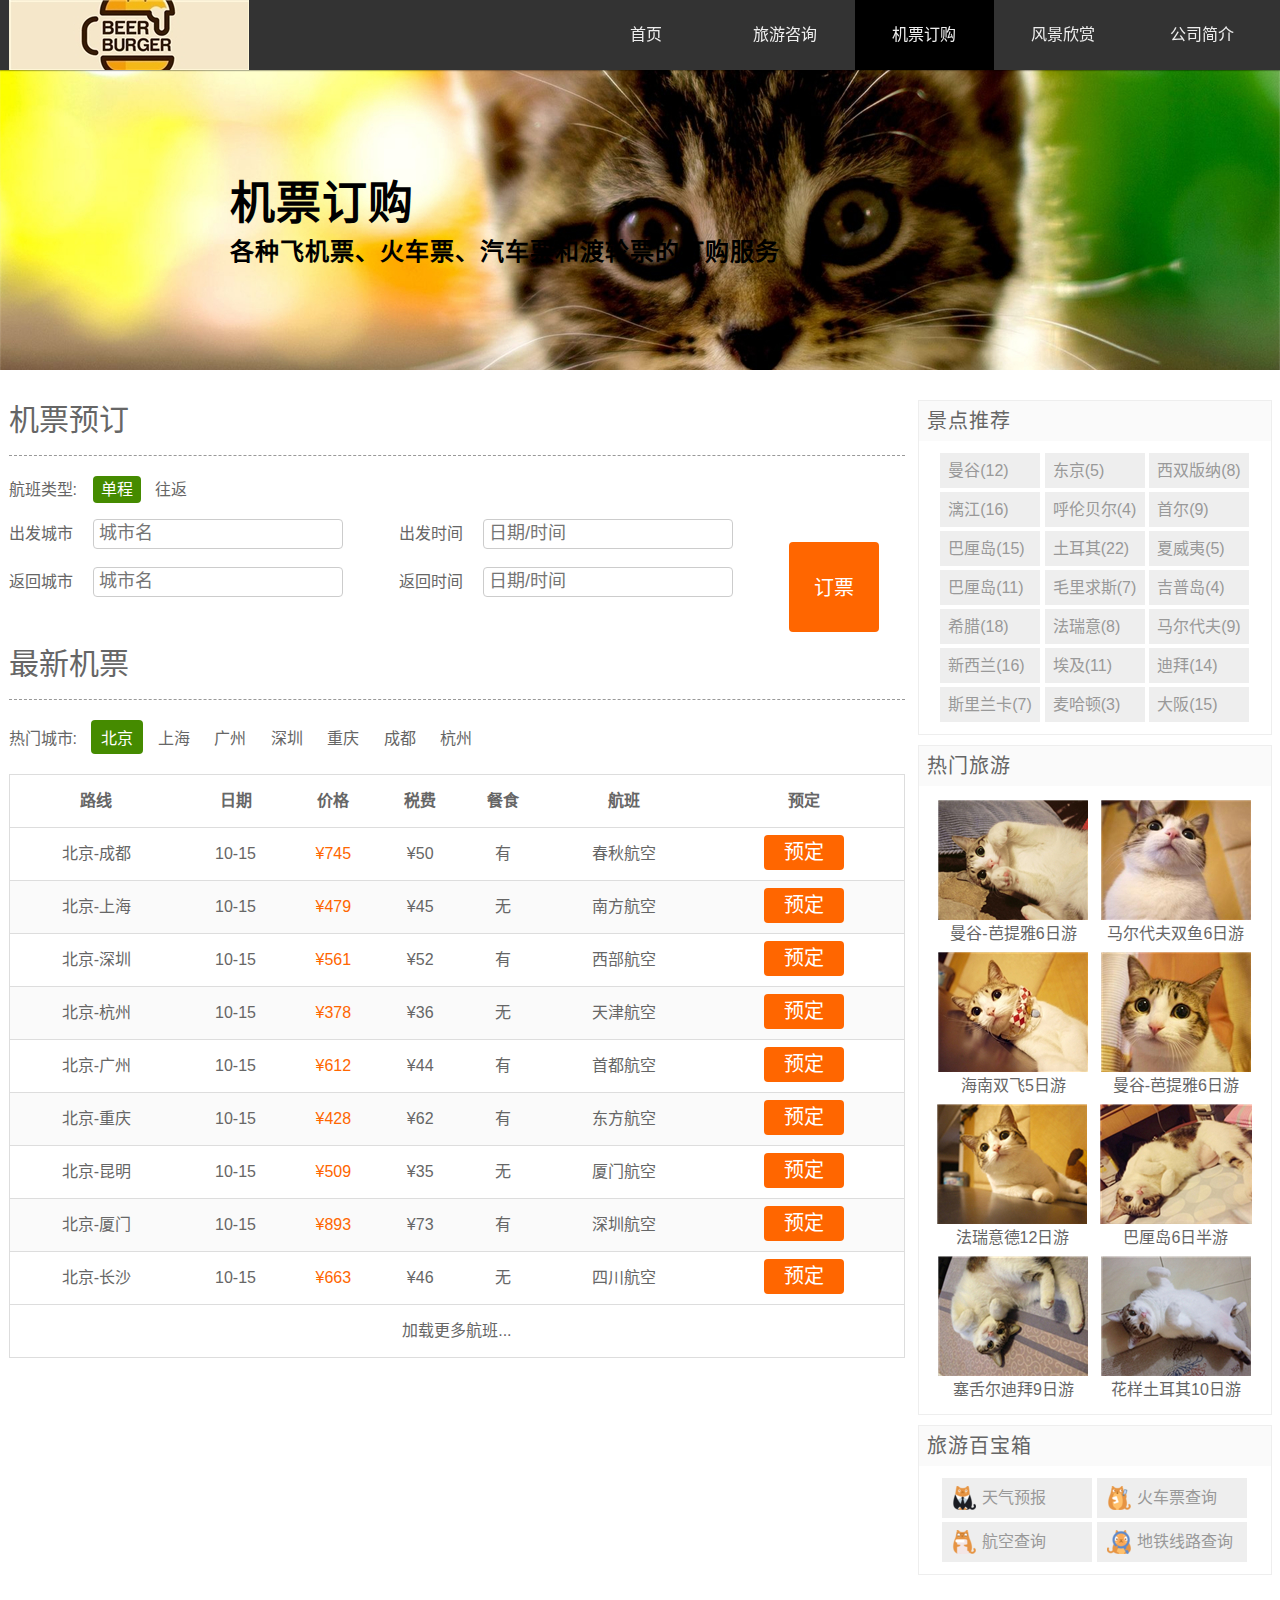
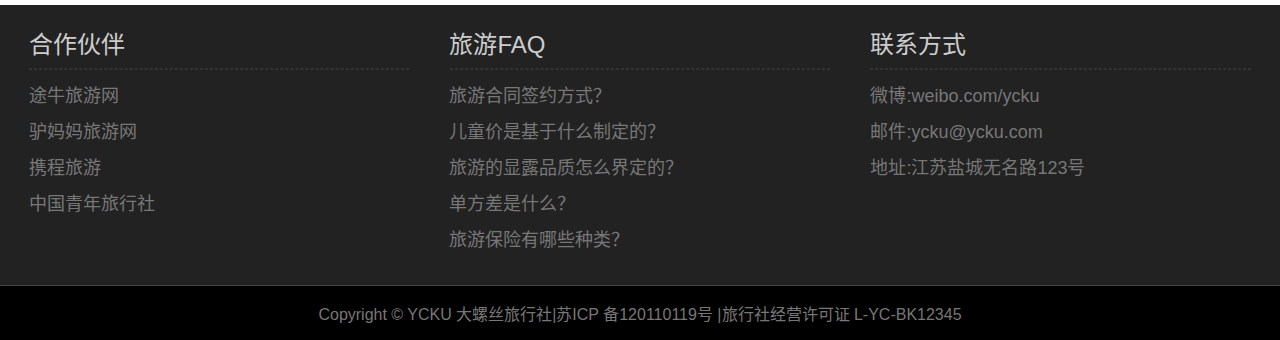
<file: ticket.html>
<!DOCTYPE html>
<html lang="zh-cn">
<head>
	<meta charset="utf-8">
	<meta name="viewport" content="width=device-width, initial-scale=1.0,user-scalable=no,minimum-scale=1.0">
	<title>大螺丝旅行社--响应式</title>
	<link rel="stylesheet" type="text/css" href="css/style.css">
</head>
<body>


<header id="header">
	<div class="center">
		<h1 class="logo">大螺丝的旅行社</h1>
		<nav class="link">
			<h2 class="none">网站导航</h2>
			<ul>
				<li ><a href="index.html">首页</a></li>
				<li><a href="information.html"><span class="xs-hidden">旅游</span>咨询</a></li>
				<li class="active"><a href="ticket.html">机票<span class="xs-hidden">订购</span></a></li>
				<li class="xs-hidden"><a href="scenery.html">风景欣赏</a></li>
				<li ><a href="about.html"><span class="xs-hidden">公司</span>简介</a></li>
			</ul>
		</nav>
	</div>
</header>	

<div id="headline">
	<img src="img/headline.jpg">
	<hgroup>
		<h2>机票订购</h2>
		<h3>各种飞机票、火车票、汽车票和渡轮票的订购服务</h3>
	</hgroup>
</div>

<div id="container">
	<aside class="sidebar">
		<div class="sidebox recommend">
			<h2>景点推荐</h2>
			<div class="tag">
				<ul>
				<li><a href="###">曼谷(12)</a></li>
				<li><a href="###">东京(5)</a></li>
				<li><a href="###">西双版纳(8)</a></li>
				<li><a href="###">漓江(16)</a></li>
				<li><a href="###">呼伦贝尔(4)</a></li>
				<li><a href="###">首尔(9)</a></li>
				<li><a href="###">巴厘岛(15)</a></li>
				<li><a href="###">土耳其(22)</a></li>
				<li><a href="###">夏威夷(5)</a></li>
				<li><a href="###">巴厘岛(11)</a></li>
				<li><a href="###">毛里求斯(7)</a></li>
				<li><a href="###">吉普岛(4)</a></li>
				<li><a href="###">希腊(18)</a></li>
				<li><a href="###">法瑞意(8)</a></li>
				<li><a href="###">马尔代夫(9)</a></li>
				<li><a href="###">新西兰(16)</a></li>
				<li><a href="###">埃及(11)</a></li>
				<li><a href="###">迪拜(14)</a></li>
				<li><a href="###">斯里兰卡(7)</a></li>
				<li><a href="###">麦哈顿(3)</a></li>
				<li><a href="###">大阪(15)</a></li>
				</ul>
			</div>
		</div>
		<div class="sidebox hot">
			<h2>热门旅游</h2>
			<div class="figure">
				<figure>
					<img src="img/hot1.jpg" alt="曼谷-芭提雅6日游">
					<figcaption>曼谷-芭提雅6日游</figcaption>
				</figure>
				<figure>
					<img src="img/hot2.jpg" alt="马尔代夫双鱼6日游">
					<figcaption>马尔代夫双鱼6日游</figcaption>
				</figure>
				<figure>
					<img src="img/hot3.jpg" alt="海南双飞5日游">
					<figcaption>海南双飞5日游</figcaption>
				</figure>
				<figure>
					<img src="img/hot4.jpg" alt="曼谷-芭提雅6日游">
					<figcaption>曼谷-芭提雅6日游</figcaption>
				</figure>
				<figure>
					<img src="img/hot5.jpg" alt="法瑞意德12日游">
					<figcaption>法瑞意德12日游</figcaption>
				</figure>
				<figure>
					<img src="img/hot6.jpg" alt="巴厘岛6日半游">
					<figcaption>巴厘岛6日半游</figcaption>
				</figure>
				<figure>
					<img src="img/hot7.jpg" alt="塞舌尔迪拜9日游">
					<figcaption>塞舌尔迪拜9日游</figcaption>
				</figure>
				<figure>
					<img src="img/hot8.jpg" alt="花样土耳其10日游">
					<figcaption>花样土耳其10日游</figcaption>
				</figure>				
			</div>
		</div>
		<div class="sidebox treasure">
			<h2>旅游百宝箱</h2>
			<div class="box">
				<a href="###" class="trea1">天气预报</a>
				<a href="###" class="trea2">火车票查询</a>
				<a href="###" class="trea3">航空查询</a>
				<a href="###" class="trea4">地铁线路查询</a>
			</div>
		</div>
	</aside>
	<div class="list ticket">
		<form action="###">
			<h2>机票预订</h2>
			<div class="type">
				<p>航班类型:<mark>单程</mark> 往返</p>
			</div>
			<div class="form left">
				<p>
					<label for="from_city">出发城市</label>
					<input type="text" name="from_city" id="from_city" placeholder="城市名">
				</p>
				<p>
					<label for="to_city">返回城市</label>
					<input type="text" name="to_city" id="to_city" placeholder="城市名">
				</p>
			</div>
			<div class="form right">
				<p>
					<label for="from_time">出发时间</label>
					<input type="text" name="from_time" id="from_time" placeholder="日期/时间">
				</p>
				<p>
					<label for="to_time">返回时间</label>
					<input type="text" name="to_time" id="to_time" placeholder="日期/时间">
				</p>
			</div>
			<div class="form button">
				<p>
					<button type="submit" class="submit">订票</button>
				</p>
			</div>
		</form>
		<div class="new">
			<h2>最新机票</h2>
			<ul>
				<li>热门城市:</li>
				<li>北京</li>
				<li>上海</li>
				<li>广州</li>
				<li>深圳</li>
				<li>重庆</li>
				<li>成都</li>
				<li>杭州</li>
			</ul>
			<table>
				<thead>
					<tr>
						<th>路线</th>
						<th>日期</th>
						<th>价格</th>
						<th class="xs-hidden">税费</th>
						<th class="xs-hidden">餐食</th>
						<th>航班</th>
						<th>预定</th>
					</tr>
				</thead>
				<tbody>
					<tr>
						<td>北京-成都</td>
						<td>10-15</td>
						<td class="price">¥745</td>
						<td class="xs-hidden">¥50</td>
						<td class="xs-hidden">有</td>
						<td>春秋航空</td>
						<td><a href="###" class="reserve">预定</a></td>
					</tr>
					<tr>
						<td>北京-上海</td>
						<td>10-15</td>
						<td class="price">¥479</td>
						<td class="xs-hidden">¥45</td>
						<td class="xs-hidden">无</td>
						<td>南方航空</td>
						<td><a href="###" class="reserve">预定</a></td>
					</tr>
					<tr>
						<td>北京-深圳</td>
						<td>10-15</td>
						<td class="price">¥561</td>
						<td class="xs-hidden">¥52</td>
						<td class="xs-hidden">有</td>
						<td>西部航空</td>
						<td><a href="###" class="reserve">预定</a></td>
					</tr>
					<tr>
						<td>北京-杭州</td>
						<td>10-15</td>
						<td class="price">¥378</td>
						<td class="xs-hidden">¥36</td>
						<td class="xs-hidden">无</td>
						<td>天津航空</td>
						<td><a href="###" class="reserve">预定</a></td>
					</tr>
					<tr>
						<td>北京-广州</td>
						<td>10-15</td>
						<td class="price">¥612</td>
						<td class="xs-hidden">¥44</td>
						<td class="xs-hidden">有</td>
						<td>首都航空</td>
						<td><a href="###" class="reserve">预定</a></td>
					</tr>
					<tr>
						<td>北京-重庆</td>
						<td>10-15</td>
						<td class="price">¥428</td>
						<td class="xs-hidden">¥62</td>
						<td class="xs-hidden">有</td>
						<td>东方航空</td>
						<td><a href="###" class="reserve">预定</a></td>
					</tr>
					<tr>
						<td>北京-昆明</td>
						<td>10-15</td>
						<td class="price">¥509</td>
						<td class="xs-hidden">¥35</td>
						<td class="xs-hidden">无</td>
						<td>厦门航空</td>
						<td><a href="###" class="reserve">预定</a></td>
					</tr>
					<tr>
						<td>北京-厦门</td>
						<td>10-15</td>
						<td class="price">¥893</td>
						<td class="xs-hidden">¥73</td>
						<td class="xs-hidden">有</td>
						<td>深圳航空</td>
						<td><a href="###" class="reserve">预定</a></td>
					</tr>
					<tr>
						<td>北京-长沙</td>
						<td>10-15</td>
						<td class="price">¥663</td>
						<td class="xs-hidden">¥46</td>
						<td class="xs-hidden">无</td>
						<td>四川航空</td>
						<td><a href="###" class="reserve">预定</a></td>
					</tr>
				</tbody>


				<tfoot>
					<tr>
						<td colspan="7" ><a href="###" class="more">加载更多航班...</a></td>
					</tr>
				</tfoot>	
			</table>
		</div>
	</div>
</div>



<footer id='footer'>
	<div class="top sm-hidden">
		<div class="block left">
			<h2>合作伙伴</h2>
			<hr>
			<ul>
				<li>途牛旅游网</li>
				<li>驴妈妈旅游网</li>
				<li>携程旅游</li>
				<li>中国青年旅行社</li>
			</ul>

		</div>
		<div class="block center">
			<h2>旅游FAQ</h2>
			<hr>
			<ul>
				<li>旅游合同签约方式？</li>
				<li>儿童价是基于什么制定的？</li>
				<li>旅游的显露品质怎么界定的？</li>
				<li>单方差是什么？</li>
				<li>旅游保险有哪些种类？</li>
			</ul>

		</div>
		<div class="block right">

					<h2>联系方式</h2>
			<hr>
			<ul>
				<li>微博:weibo.com/ycku</li>
				<li>邮件:ycku@ycku.com</li>
				<li>地址:江苏盐城无名路123号</li>
			</ul>
		</div>
	</div>
	<div class="clearfix"></div>
	<div class="version sm-visible">
		客户端|触屏版|电脑版
	</div>
	<div class="bottom">
	Copyright  &copy YCKU 大螺丝旅行社|苏ICP 备120110119号 <class class="sm-hidden"> |旅行社经营许可证 L-YC-BK12345</class>
	</div>
</footer>

</body>
</html>
</file>
<file: css/style.css>
@charset "utf-8";

body,h1,h2,h3,h4,ul,ol,p,figure{
	margin:0;
	padding:0;
}

body{
	background-color:#fff;
	font-family: "Helvetica Neue", Helvetica, Arial, "Microsoft Yahei UI", "Microsoft YaHei", SimHei, "\5B8B\4F53", simsun, sans-serif;
	font-size:16px;
}

a{
	text-decoration: none;
}

ul,ol{
	list-style:outside none none;
}


img{
	display:block;
	max-width: 100%;
}

div,figure,img,input,button{
	box-sizing: border-box;
}

.none,.sm-visible{
	display: none;
}

.clearfix:after {
	content:'123123213';
	display: block;
	clear:both;
	visibility:hidden;
	height:0;
}


#header{
	width: 100%;
	height: 70px;
	background-color: #333;
	box-shadow:0 1px 1px rgba(0,0,0,0.3);
	position: fixed;
	top:0;
	z-index:9999;
}

#header .center  {
	max-width: 1263px;
	height:70px;
	margin:0 auto;
}

#header .logo{
	width:30%;
	height: 70px;
	background: url(../img/logo.jpg) no-repeat left center;
	text-indent:-9999px;
	float: left;
}

#header .link{
	width: 55%;
	color:#eee;
	float: right;
	height:70px;
	line-height: 70px;
}

#header .link li{
	float:left;
	width: 20%;
	text-align: center;

}

#header .link li>a{
	color: #eee;
	display: block;
}

#header .link a:hover ,
#header .link .active a{
	background-color: #000;
}


#adver {
	max-width:1920px;
	margin:0 auto;
	padding-top:70px; 
	position:relative;
}

#adver .center{
	width: 40%;
	height:60px;
	background:#000;
	position: absolute;
	top: 50%;
	left: 50%;
	margin:-10px 0 0 -20%;
	border-radius:10px;
	opacity: 0.6;
}

#adver .copy{
	opacity:1;
	background-color:transparent;
	padding: 3px 3px 0 0;
}

#adver .search{
	width: 70%;
	height: 52px;
	background:#eee;
	color:#666;
	border-radius:10px;
	border:1px solid #666;
	font-size: 24px;
	padding:0px 10px;
	outline: none;
	display:block;
	float: left;

}

#adver .button{
	width: 30%;
	height: 54px;
	background:#eee;
	color:#666;
	border-radius:10px;
	border:1px solid #333;
	border-left-width:3px;
	font-size: 24px;
	outline: none;
	cursor:pointer;
	font-weight:bold;
	display:block;
	float:right;
}


#tour{

	max-width: 1263px;
	margin:70px auto 30px ;
	text-align:center;

}



#tour .center h2{
	font-size:  45px;
	letter-spacing: 2px;
	color: #666;
	margin:10px 0;
}


#tour .center p{
	color: #666;
	margin:10px 10px;
	font-size: 16px;
}

#tour .tour-title{
	height: 40px;
	overflow:hidden;
}

#tour figure{
	border:1px solid #ddd;
	display: block;
	padding: 4px;
	border-radius: 4px;
	margin:15px 0.4%;
	width: 32%;
	text-align: left;
	position: relative;
	float:left;
}

#tour figure img {
	vertical-align: middle;
}

/*#tour figure img{
	width:50%;
	height:50%;
}*/

#tour figcaption {
	color:#777;
	line-height:1.5;
	letter-spacing: 1px;
	font-size: 14px;
	padding:7px 0 5px;
}

#tour .info{
	padding:5px 0 0 0;
}

#tour .title{
	font-weight: normal;
	color: #333;
}

#tour .sat{
	float: right;
	font-size: 13px;
	color: #999;
	font-style:normal;
	/*background: red;*/
	position: relative;
	top: 5px;
	right: 5px;

}

#tour .price{
	color:#f60;
	font-size: 14px;
}

#tour .price strong {
	font-size: 20px;
	letter-spacing:1px;
}

#tour .type{
	background-color:#59b200;
	width:90px;
	height:25px;
	line-height: 25px;
	font-size: 14px;
	text-align: center;
	color:#fff;
	position: absolute;
	top: 4px;
	left: 4px;
}

#footer{
	background: #222;
	clear:both;
	position:relative;
	top:20px;

}


#footer .top {
	max-width: 1263px;
	height: 280px;
	margin:0 auto;
	text-align: center;
}

#footer .version{
	color:#777;
	text-align: center;
	padding: 10px 0;
}

#footer .block{
	width: 33.33%;
	height: 280px;
	/*background-color: red;*/
	display:inline-block;
	text-align: left;
	color:#ccc;
	vertical-align: top;
	display: block;
	float: left;
	}

#footer h2{
	font-size:24px;
	font-weight: normal;
	padding:20px 0 0 20px;
/*	margin:20px;*/
	/*background-color: red;*/
}

#footer hr{
	width:90%;
	border:1px dashed #333;
}

#footer ul{
	font-size: 18px;
	color:#777;
	text-indent: 20px;
	line-height: 2;
}


#footer .bottom{
	padding:15px 0;
	background: #000;
	text-align: center;
	color:#777;
	border-top:1px solid #444;
}


#headline {
	max-width:1920px;
	padding-top:70px;
	margin:0 auto;
	position:relative;
}



#headline hgroup{
	position:absolute;
	top:45%;
	left:18%;
}

#headline h2{
	font-size:45px;
	letter-spacing:1px;
}

#headline h3{
	font-size:24px;
	letter-spacing:1px;
}

#container{
	max-width:1263px;
	margin:30px auto;
}

#container .sidebar {
	width:28%;
	/*background:#eee;*/
	float: right;

}


#container .sidebar .sidebox{
	border:1px solid #eee;
	margin:0 0 10px 0;
	text-align: center;
	background-color:#fff;
}


#container .sidebar .sidebox h2{
	font-size:20px;
	font-weight: normal;
	letter-spacing: 1px;
	text-indent:8px;
	height: 40px;
	line-height: 40px;
	background: #fafafa;
	color:#666;
	text-align: left;
}

#container .tag{
	margin:10px 0;
}

#container .tag li{
	background: #eee;
	width: 100px;
	height: 35px;
	display: inline-block;
	line-height: 35px;
	margin:2px 0;
	text-align: left;
	text-indent: 8px;
}

#container .tag a{
	display: block;
	color: #999;
}




#container .tag a:hover{
	background: #458b00;
	color:#fff;

}

#container .figure{
	padding:10px 0;
}


#container figure{
	display: inline-block;
	padding:4px;
	color:#666;
}

#container .box{
	margin:10px 0;
}

#container .box a{
	width: 150px;
	height: 40px;
	display: inline-block;
	line-height: 40px;
	margin:2px 0;
	color: #999;
	text-align: left;
	text-indent: 40px;

}

#container .box a.trea1{
	background: #eee url(../img/trea1.png) no-repeat 10px center;
}

#container .box a.trea2{
	background: #eee url(../img/trea2.png) no-repeat 10px center;
}

#container .box a.trea3{
	background: #eee url(../img/trea3.png) no-repeat 10px center;
}

#container .box a.trea4{
	background: #eee url(../img/trea4.png) no-repeat 10px center;
}

#container .list {
	width:71%;
	float: left;
}


.list h2{
	height: 40px;
	line-height: 40px;
	border-bottom:1px dashed #999;
	padding:0 0 15px 0 ;
	font-size: 30px;
	font-weight: normal;
	color: #666;
}



.about p{
	font-size:20px;
	color: #666;
	line-height:2;
	margin:20px 0;
}


.about address{
	font-size:20px;
	line-height:1.6;
	margin:20px 0;
	font-style: normal;
	color: #666;
}

.scenery figure{
	display: block;
	float: left;
	width: 32.6%;
	border:1px solid #ddd;
	border-radius: 4px;
	padding: 4px;
	margin:15px 5px 15px 0;
	text-align: left;
}
.scenery figcaption {
	text-align:center;
	padding: 5px 0;
}

.scenery .more{
	width:200px;
	height:50px;
	text-align: center;
	margin:0 auto;
	border:1px solid #ccc;
	background-color:#fafafa;
	border-radius:10px;
	line-height:50px;
	cursor:pointer;
	font-size:18px;
	color:#666;

}

.ticket{
	color:#666;
}

 .ticket .type{
	margin:20px 0 10px 0;
}


 .ticket .type mark{
	color: #fff;
	background-color: #458b00;
	padding:5px 8px;
	border-radius: 4px;
	margin:0 10px 0 16px;
}

 .ticket .left{
	display: inline-block;
	width:43%;

}

 .ticket .right{
	display: inline-block;
	width:43%;
}

.ticket .button{
	display: inline-block;
	width:9%;
}

.ticket .submit{
  display: block;
  width: 90px;
  height: 90px;
  font-size:20px;
  color:#fff;
  background-color: #f60;
  line-height: 90px;
  text-align:center;
  border-radius: 4px;
  border:none;
  position: relative;
  top:8px;
  cursor: pointer;

}

.ticket .form p{
	line-height:3;
}

.ticket .form input{
	width: 250px;
	height:30px;
	background-color:#fff;
	border-radius: 4px;
	border:1px solid #ccc;
	color: #666;
	padding:5px;
	margin-left: 16px;
	font-size: 18px;
}

.ticket .new{
	margin-top: 20px;
}

.ticket .new  ul{
	margin-top: 20px;
}

.ticket .new  li{
	display: inline-block;
	padding:5px 10px;
}

.ticket .new  li:first-child{
	padding-left:0;
}

.ticket .new  li:nth-child(2){
	background-color: #458b00;
	color: #fff;
	border-radius: 4px;
}

.ticket table {
	margin-top:20px;
	width:100%;
	border:1px solid #ddd;
	border-collapse:collapse;
}

.ticket th{
	height: 50px;
	line-height: 50px;
	border-bottom:1px solid #ddd;
}

.ticket td{
	border-bottom:1px solid #ddd;
	text-align:center;
	height: 50px;
	line-height: 50px;
}

.ticket tr:nth-child(2n){
	background-color: #fafafa;
}


.ticket tr:hover{
	background-color: #eee;
}

.ticket .price{
	color:#f60;
}

.ticket .more{
	color: #666;
}

.ticket .reserve{
  display: inline-block;
  width: 80px;
  height: 35px;
  line-height: 35px;
  font-size:20px;
  color:#fff;
  background-color: #f60;
  text-align:center;
  border-radius: 4px;
}


 .tour:after {
	content:'123123213';
	display: block;
	clear:both;
	visibility:hidden;
	height:0;
}



 .tour{
	margin:0 0 20px 0;
	border:1px solid #eee;
	position: relative;
	background:#fff;
	overflow: hidden;
}



 .tour img{
 	width:45%;
	float: left;
}

.tour figcaption{
	width:55%;
	float: right;
}

.tour hgroup{
	width: 300px;
}

.tour h2 {
	font-size:24px;
	color: #333;
	font-weight: normal;
	padding:10px 0 10px 25px;
	border:none;
}

.tour h3 {
	font-size:16px;
	color: #666;
	font-weight: normal;
	padding:10px 0 10px 25px;
	line-height: 1.5;
}

.tour ol{
	padding:0 0 0 25px;
	color:#666;
	line-height:2;
}

.tour mark{
	background-color: #fff;
	border:1px solid #458b00;
	border-radius: 4px;
	padding:0 5px;
	color: #458b00;
}

.tour .buy{
	position: absolute;
	top:55px;
	right:3px;
}

.tour .price{
	color:#f60;
	font-size: 20px;
}

.tour  strong{
	color:#f60;
	font-size: 36px;
}


.tour s{
	font-size:16px;
	color:#999;
}


.tour .reserve{
	margin-top:10px;
}

.tour .reserve a {
  display: block;
  width: 152px;
  height: 40px;
  font-size:20px;
  color:#fff;
  background-color: #f60;
  line-height: 40px;
  text-align:center;
  border-radius: 4px;

}

.tour .type{
	background-color:#59b200;
	width:90px;
	height:25px;
	line-height: 25px;
	font-size: 14px;
	text-align: center;
	border-bottom-right-radius:4px;
	color:#fff;
	position: absolute;
	top: 0px;
	left: 0px;
}

.tour .disc{
	position: absolute;
	top:0;
	right:0;
	height: 52px;
	width: 52px;
	background:url(../img/disc.jpg) no-repeat;

}

.tour .disc span{
	display: block;
	transform:rotate(42deg);
	width: 52px;
	height:52px;
	padding:5px 0 0 0 ;
	text-indent: 7px;
	font-size:14px;
	color: #ff7a4d;


}



.tour footer{
	width:55%;
	height: 35px;
	line-height: 30px;
	letter-spacing: 1px;
	text-indent: 25px;
	background-color: #fafafa;
	position: absolute;
	bottom:0;
}


.tour time{
	color:#458b00;
}

.information .more{
	width:200px;
	height:50px;
	text-align: center;
	margin:0 auto;
	border:1px solid #ccc;
	background-color:#fafafa;
	border-radius:10px;
	line-height:50px;
	cursor:pointer;
	font-size:18px;
	color:#666;

}



/*媒体查询，参考部分bootstrap框架
当页面大于1200px时，大屏幕，主要是pc端*/
@media (min-width:1200px){

}

/*在992和1199像素之间的屏幕，中等屏幕，分辨率低的pc*/
@media (min-width:992px) and (max-width:1199px){
	#adver .center{
		width: 50%;
		margin:-10px 0 0 -25%;
	}
	#tour .center h2{
		font-size:  40px;
	}
	#headline hgroup{
		left:8%;
	}
	#headline h2{
		font-size:36px;
	}

	#headline h3{
		font-size:20px;
	}
	#container .sidebar{
		display:none;
	}

	#container .list{
		width:100%;
		padding:0 20px;
	}
}




/*在768和991像素之间的屏幕，小屏幕，主要是pad*/
@media (min-width:768px) and (max-width:991px){
	#adver .center{
		width: 60%;
		margin:-10px 0 0 -30%;
	}
	#adver .search,#adver .buttom{
		font-size:20px;
	}
	#tour .center h2{
		font-size:  35px;
	}
	#headline hgroup{
		left:8%;
	}
	#headline h2{
		font-size:30px;
	}

	#headline h3{
		font-size:16px;
	}
	#container .sidebar, .md-hidden{
		display:none;
	}
	#container .list{
		width:100%;
		padding:0 20px;
	}
	.list h2{
		font-size: 28px;
	}
	.about p{
		font-size:18px;
	}
	.about address{
		font-size:18px;
	}
	 .ticket .left, .ticket .right, .ticket .button{
	display: inline-block;
	width:98%;
	}
	.ticket .form input{
		width:98%;
		height:35px;
		margin:0;
	}
	.ticket .form p{
		line-height: 2;
	}
	.ticket .submit{
	display: block;
	width: 30%;
	height: auto;
	line-height: 2;
	position:relative;
	top: 10px;
	margin:0 auto;
	}
	.tour h2 {
		font-size:22px;
	}

	.tour .buy{
	position: absolute;
	top:auto;
	right:auto;
	bottom:0;
	padding-left:25px;
	}


}



/*在480和767像素之间的屏幕，超小屏幕，主要是手机*/
@media (min-width:480px) and (max-width:767px){
	#header,#header .center , #header .link{
		height:45px;
	}

	#header .logo, #footer .sm-hidden, #container .sidebar, .md-hidden,.sm-visible{
		display: none;
	}
	#header .link{
		width: 100%;
		line-height:45px;
	}

	#adver{
		padding-top:45px;
	}
	#adver .center{
		width: 70%;
		margin:-10px 0 0 -35%;
		height:53px;
	}
	#adver .search,#adver .button{
		font-size:18px;
		height:45px;
	}

	#tour .center h2{
		font-size:  30px;
	}
	#tour .center p{
		font-size: 15px;
	}
	#tour figure{
		width: 49.2%;

	}
	#headline{
		padding-top:45px;
	}
	#headline hgroup{
		left:8%;
	}
	#headline h2{
		font-size:26px;
	}

	#headline h3{
		font-size:14px;
	}
	#container .list{
		width:100%;
		padding:0 20px;
	}	
	.list h2{
		font-size: 25px;
	}
	.about p{
		font-size:15px;
	}
	.about address{
		font-size:15px;
	}
	.scenery figure{
		width: 48.2%;
	}
	.scenery figcaption{
		font-size:18px;
	}
	 .ticket .left, .ticket .right, .ticket .button{
	display: inline-block;
	width:98%;
	}
	.ticket .form input{
		width:98%;
		height:35px;
		margin:0;
	}
	.ticket .form p{
		line-height: 2;
	}
	.ticket .submit{
	display: block;
	width: 30%;
	height: auto;
	line-height: 2;
	position:relative;
	top: 10px;
	margin:0 auto;
	}
	.ticket .type, .ticket .form, .ticket .new, .ticket .form input, .ticket .submit, .ticket .reserve{
		font-size:16px;
	}
	.tour h2 {
		font-size:16px;
		height: 20px;
		padding:5px 0 5px 15px;
	}
	.tour h3 {
		font-size:14px;
		padding:5px 0 10px 15px;
	}

	.tour .buy{
	position: absolute;
	top:auto;
	right:auto;
	bottom:0;
	padding-left:25px;
	}
	.tour .buy strong{
		font-size: 18px;
	}
}

/*在小于480像素的屏幕，微小屏幕，更低分辨率的手机*/
@media (max-width:479px){
	
	#header, #header .center , #header .link{
		height:45px;
	}

	#header .logo, .xs-hidden, #footer .sm-hidden, #container .sidebar, .md-hidden{
		display: none;
	}

	#header .link{
		width: 100%;
		line-height:45px;
	}

	#header .link li{
		width:25%;
	}

	#adver{
		padding-top:45px;
	}
	#adver .center{
		width: 80%;
		margin:-10px 0 0 -40%;
		height: 48px;
	}
	#adver .search,#adver .button{
		font-size:18px;
		height: 40px;
	}
	.sm-visible, {
		display: block;
	}
	#footer .bottom, #footer .sm-visible {
		font-size: 13px;
	}
	#tour .center h2{
		font-size:  25px;
	}
	#tour .center p{
		font-size: 14px;
	}
	#tour figure{
		width: 99%;
	}

	#headline hgroup{
		left:8%;
	}
	#headline{
		padding-top:45px;
	}
	#headline h2{
		font-size:20px;
	}

	#headline h3{
		font-size:12px;
	}
	#container .list{
		width:100%;
		padding:0 20px;
	}
	.list h2{
		font-size: 20px;
	}
	.about p{
		font-size:14px;
	}
	.about address{
		font-size:14px;
	}
	.scenery figure{
		width: 99%;
	}
	.scenery figcaption{
		font-size:16px;
	}
	 .ticket .left, .ticket .right, .ticket .button{
	display: inline-block;
	width:98%;
	}
	.ticket .form input{
		width:98%;
		height:35px;
		margin:0;
	}
	.ticket .form p{
		line-height: 2;
	}
	.ticket .submit{
	display: block;
	width: 30%;
	height: auto;
	line-height: 2;
	position:relative;
	top: 10px;
	margin:0 auto;
	}
	.ticket .type, .ticket .form, .ticket .new, .ticket .form input, .ticket .submit, .ticket .reserve{
		font-size:14px;
	}
	.ticket .reserve{
		display: inline-block;
		width:auto;
		height:auto;
		padding:8px;
		line-height: 1;
	}
		.tour h2 {
		font-size:16px;
		height: 15px;
		padding:5px 0 5px 15px;
		line-height: 15px;
	}
	.tour h3 {
		font-size:14px;
		padding:5px 0 10px 15px;
		height: 15px;
		overflow: hidden;
	}

	.tour .buy{
	position: absolute;
	top:auto;
	right:auto;
	bottom:0;
	padding-left:25px;
	}
	.tour .buy strong, .tour .buy s,.tour .buy .price{
		font-size: 15px;
	}
}
</file>
